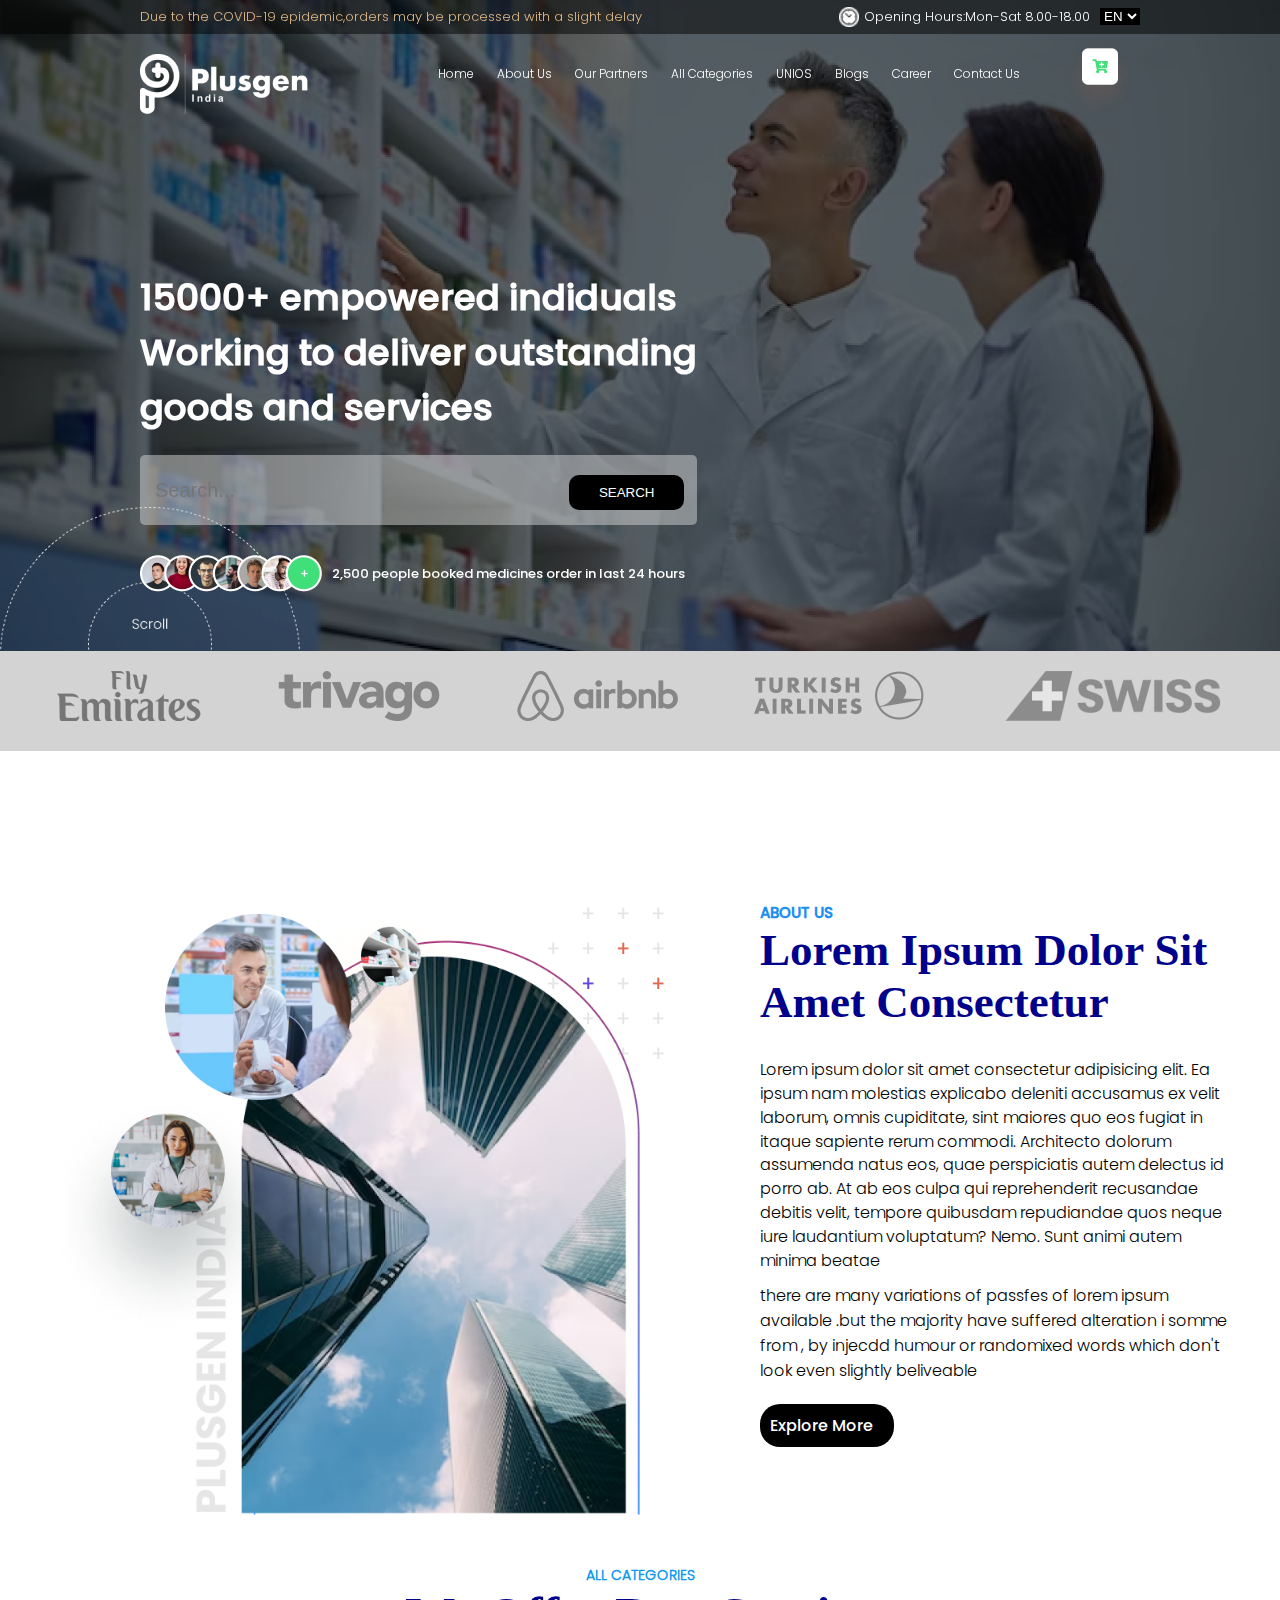
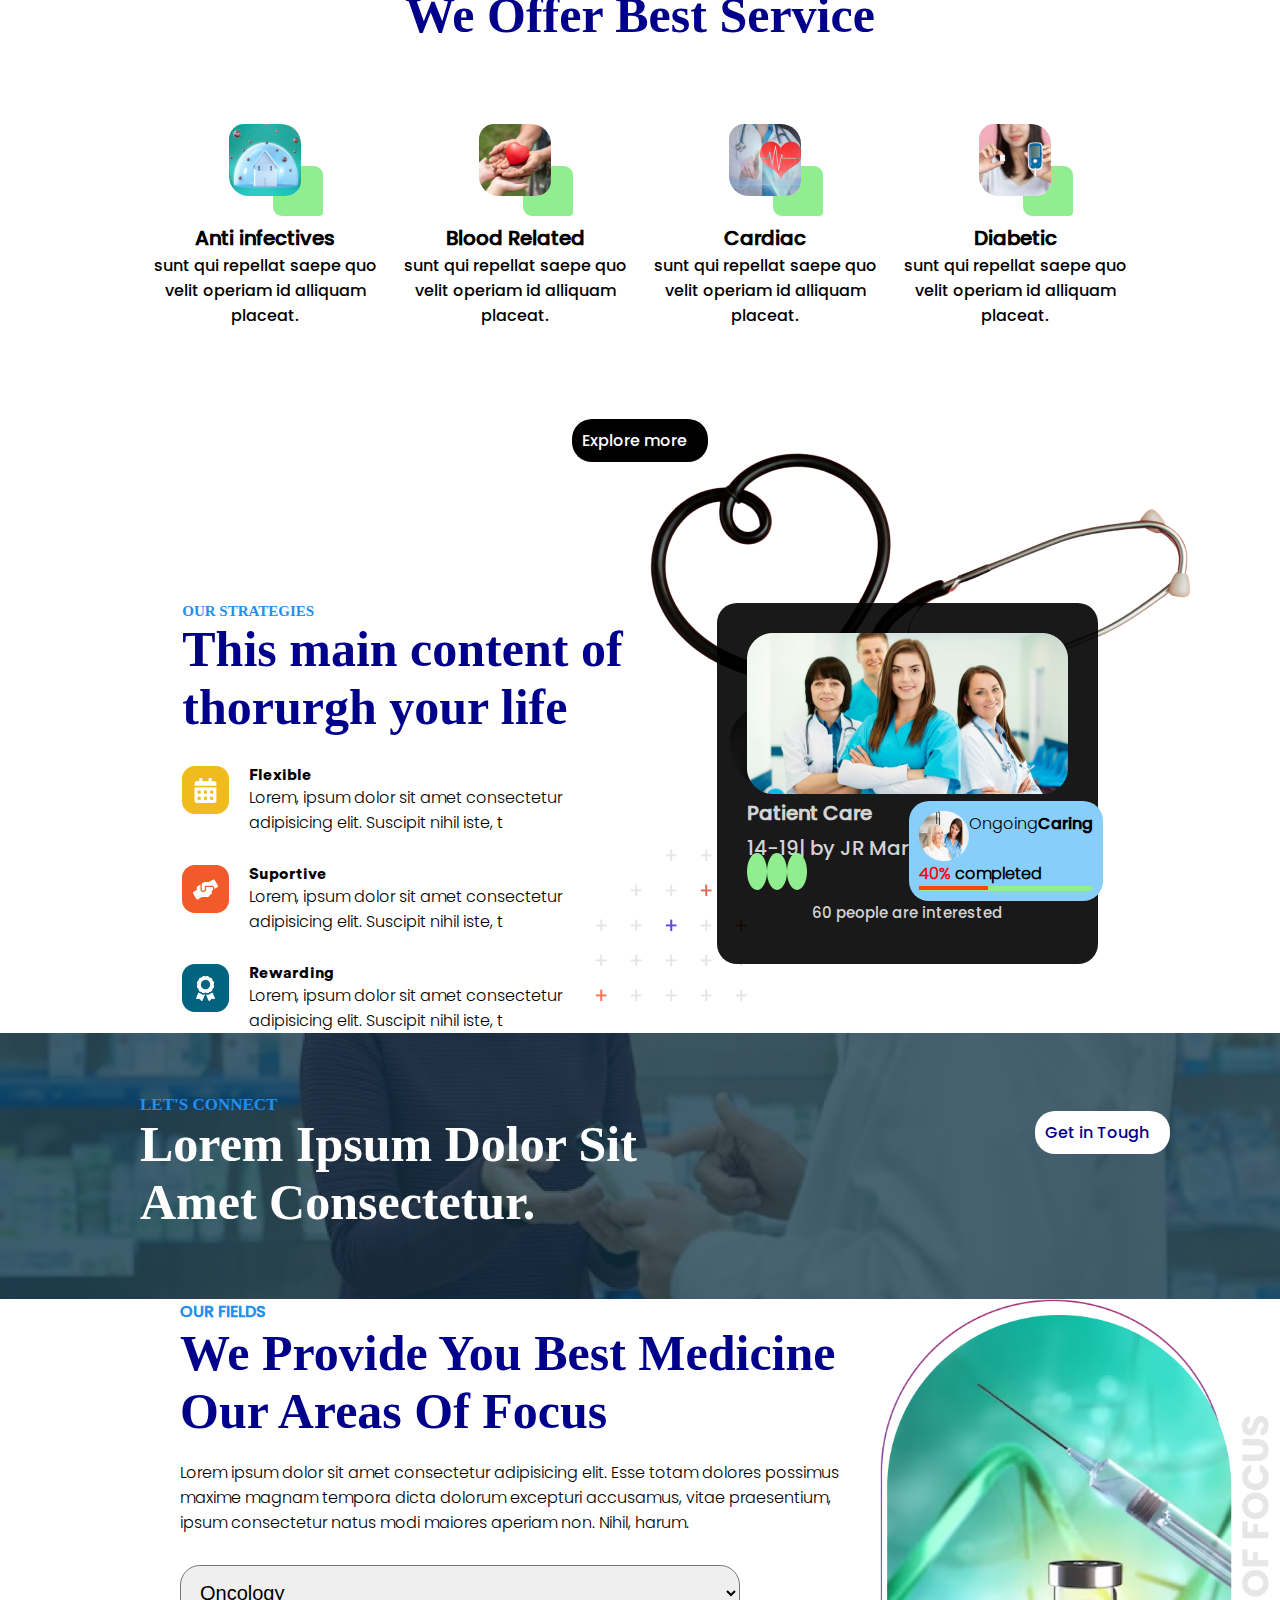
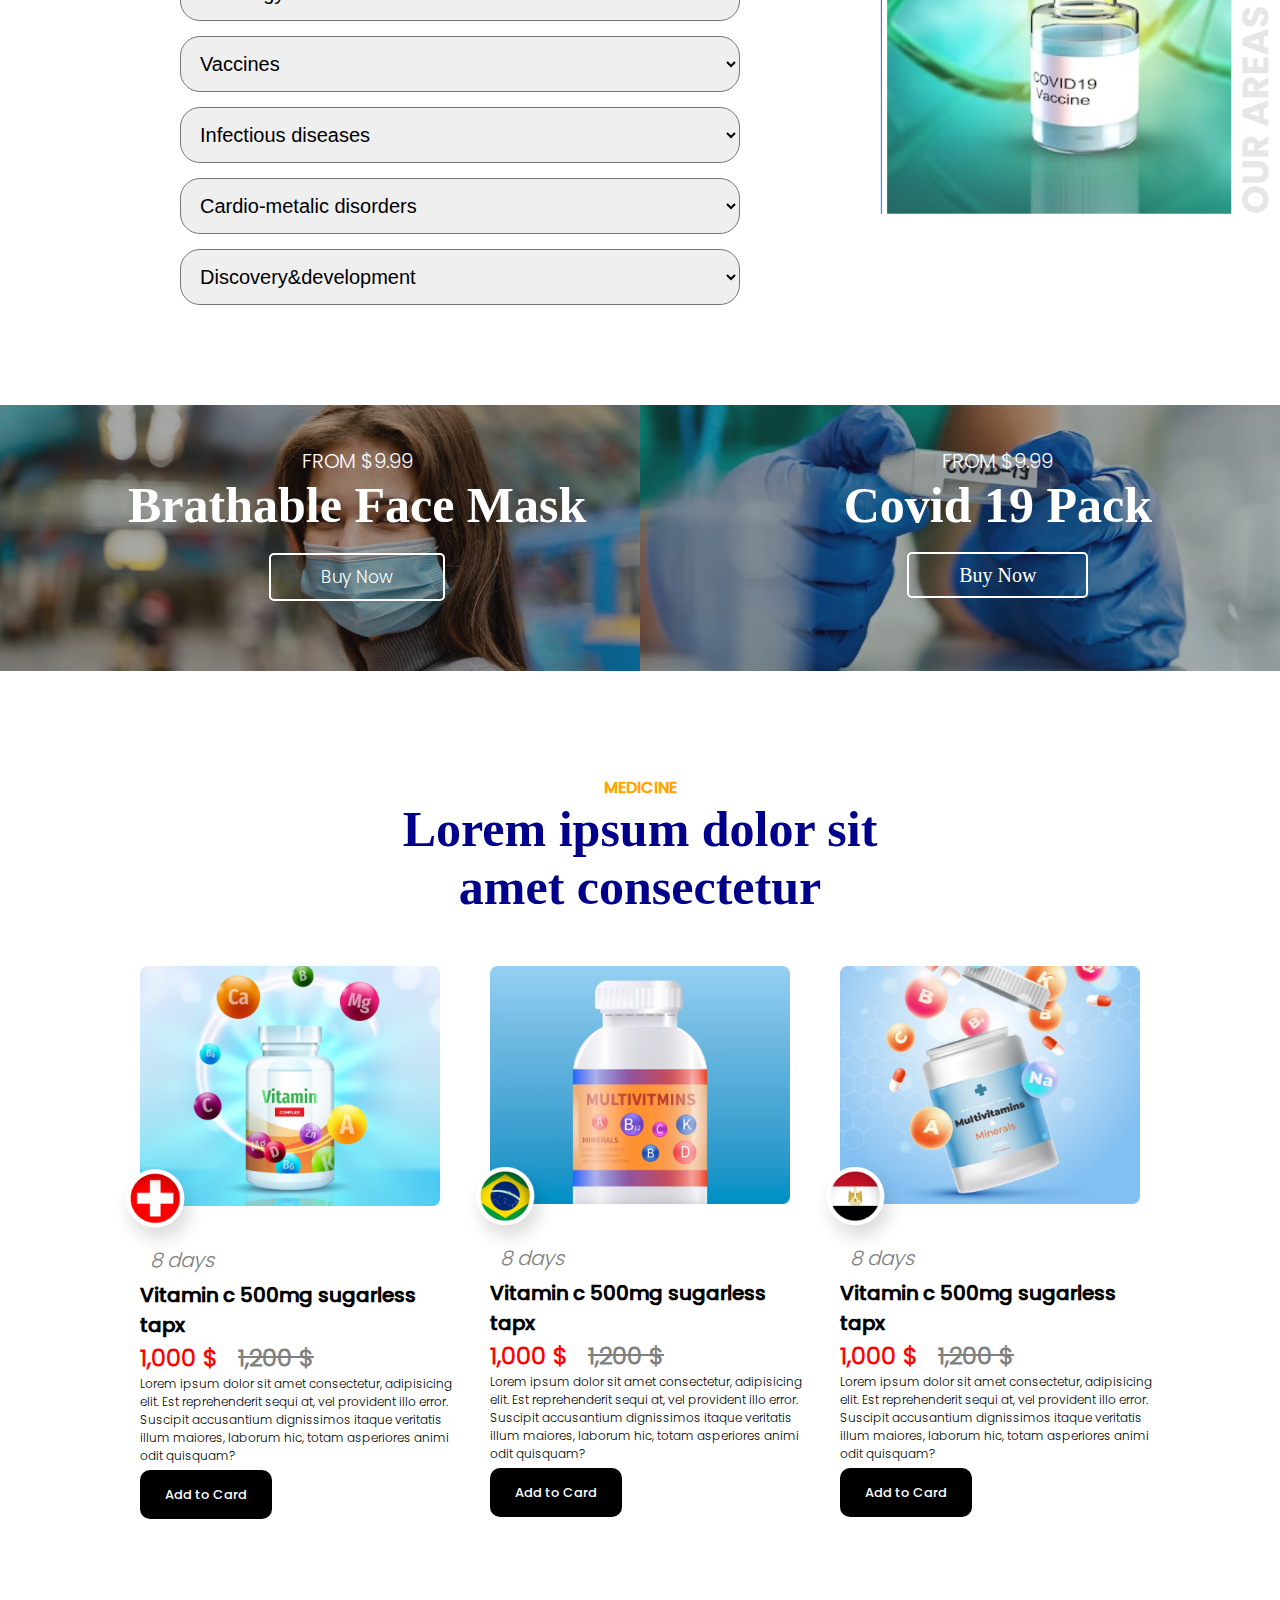
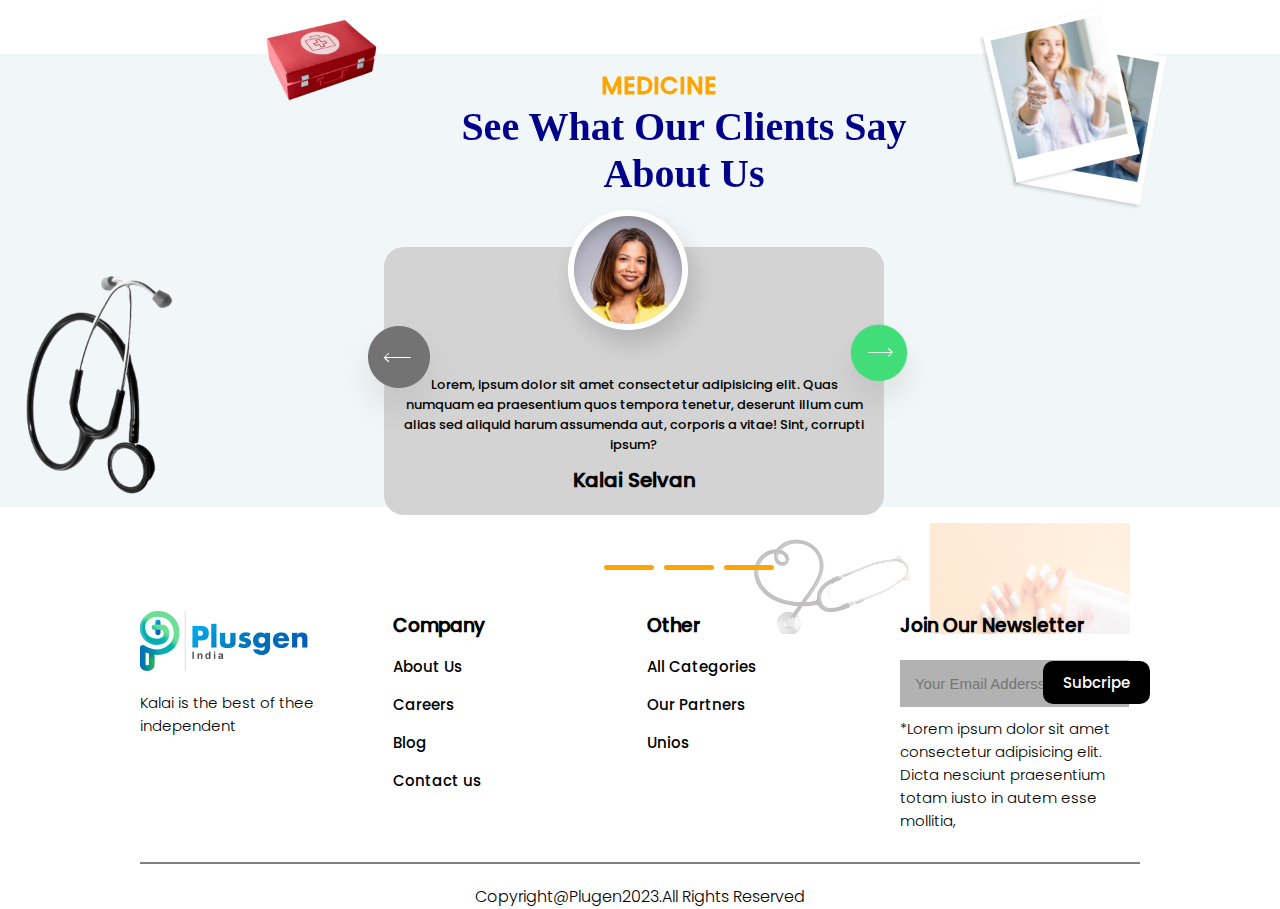
<file: index.html>
<!DOCTYPE html>
<html lang="en">
  <head>
    <meta charset="UTF-8" />
    <meta name="viewport" content="width=device-width, initial-scale=1.0" />
    <title>plugs-in</title>
    <link rel="stylesheet" href="css/style.css" />
    <link
      rel="stylesheet"
      href="https://cdnjs.cloudflare.com/ajax/libs/font-awesome/6.6.0/css/all.min.css"
      integrity="sha512-Kc323vGBEqzTmouAECnVceyQqyqdsSiqLQISBL29aUW4U/M7pSPA/gEUZQqv1cwx4OnYxTxve5UMg5GT6L4JJg=="
      crossorigin="anonymous"
      referrerpolicy="no-referrer"
    />
    <link rel="icon" href="assets/home/ellipse-623.png">
  </head>
  <body>
    <div class="maincontainer">
      <header>
        <div class="head">
          <div class="head-wdt">
            <div class="header-top">
              <div class="ctn-wdh">
                <span
                  ><a href=""
                    >Due to the COVID-19 epidemic,orders may be processed with a
                    slight delay</a
                  ></span
                >

                <span>
                  <img src="assets/home/frame.png" alt="frame" />
                  Opening Hours:Mon-Sat 8.00-18.00
                  <form action="Select">
                    <select name="" id="">
                      <option value="English">EN</option>
                      <option value="Tamil">TM</option>
                      <option value="Hindi">HI</option>
                    </select>
                  </form>
                </span>
              </div>
            </div>
          </div>
          <div class="head-btm">
            <div class="head-logo">
              <a
                href="../plus/index.html"
              >
                <img src="assets/home/plusgen-white.png" alt="logo-plugen" />
              </a>
            </div>
            <nav>
              <ul>
                <li><a href="index.html">Home</a></li>
                <li><a href="about-us.html">About Us</a></li>
                <li><a href="our-parteners.html">Our Partners</a></li>
                <li><a href="all-catrgories.html">All Categories</a></li>
                <li><a href="">UNIOS</a></li>
                <li><a href="">Blogs</a></li>
                <li><a href="">Career</a></li>
                <li><a href="contact-us.html">Contact Us</a></li>
              </ul>
              <div class="mobliemenu">
                <ul>
                  <li onclick="showSidebar()" id="trasition">
                    <a href="#"><i class="fa-solid fa-bars"></i></a>
                  </li>
                </ul>
              </div>
              <a href="">
                <img src="assets/home/cart.png" alt="card" />
              </a>
            </nav>
          </div>
        </div>
      </header>
      <div class="sidebar">
        <nav>
          <a href="#"  id="close" onclick="hideSidebar()">
            <i class="fa-solid fa-xmark"></i
          ></a>
          <div class="logo">
            <img src="assets/home/plusgen-white.png" alt="" />
          </div>
          <ul>
            <li><a href="index.html">Home</a></li>
            <li><a href="..about-us.html">About Us</a></li>
            <li><a href="our-parteners.html">Our Partners</a></li>
            <li><a href="..all-catrgories.html">All Categories</a></li>
            <li><a href="">UNIOS</a></li>
            <li><a href="">Blogs</a></li>
            <li><a href="">Career</a></li>
            <li><a href="contact-us.html">Contact Us</a></li>
          </ul>
          <a href="">
            <img src="assets/home/cart.png" alt="card" />
          </a>
        </nav>
      </div>
      <div class="bg-img-full">
        <img src="assets/home/banner-1.png" alt="banner" />
      </div>
      <div class="ft-pg-tp">
        
        <div class="ft-pg-ft">
          <div class="ft-hd-em">
            
            <h1>
              <span>15000+ empowered indiduals</span>
              <span>Working to deliver outstanding</span>
              <span>goods and services</span>
            </h1>
          </div>
          <div class="ft-bt-in">
            <form action="">
              <input type="text" placeholder="Search..." />
              <button><a href=""> SEARCH</a></button>
            </form>
          </div>
          <div class="div-sml-img-ft">
            <img src="assets/home/banner_grp.png" alt="baner-grb" />

            <span>2,500 people booked medicines order in last 24 hours</span>
          </div>
        </div>
      </div>

      
      <div class="ft-pg-content">
        <div class="bg-img-bt">
          <img src="assets/home/scroll.png" alt="scrool" />
        </div> 
      </div>

      <div class="sd-pg">
        <div class="sd-pg-top">
          <div class="sd-pg-top-img">
            <img src="assets/home/client-1.png" alt="clt-1" />
          </div>
          <div class="sd-pg-top-img">
            <img src="assets/home/client-2.png" alt="clt-2" />
          </div>
          <div class="sd-pg-top-img">
            <img src="assets/home/client-3.png" alt="clt-3" />
          </div>
          <div class="sd-pg-top-img">
            <img src="assets/home/client-4.png" alt="clt-4" />
          </div>
          <div class="sd-pg-top-img">
            <img src="assets/home/client-5.png" alt="clt-5" />
          </div>
        </div>
        <div class="sd-pg-center">
          <div class="sd-pg-column">
            <img src="assets/home/about-us-page.png" alt="" />
          </div>
          <div class="sd-pg-column">
            <h2>ABOUT US</h2>
            <h3>
              <span>Lorem Ipsum Dolor Sit</span>
              <span>Amet Consectetur</span>
            </h3>
            <p>
              Lorem ipsum dolor sit amet consectetur adipisicing elit. Ea ipsum
              nam molestias explicabo deleniti accusamus ex velit laborum, omnis
              cupiditate, sint maiores quo eos fugiat in itaque sapiente rerum
              commodi. Architecto dolorum assumenda natus eos, quae perspiciatis
              autem delectus id porro ab. At ab eos culpa qui reprehenderit
              recusandae debitis velit, tempore quibusdam repudiandae quos neque
              iure laudantium voluptatum? Nemo. Sunt animi autem minima beatae
            </p>
            <span>
              there are many variations of passfes of lorem ipsum available .but
              the majority have suffered alteration i somme from , by injecdd
              humour or randomixed words which don't look even slightly
              beliveable
            </span>
            <a href="">Explore More<i class="fa-solid fa-greater-than"></i></a>
          </div>
          <div class="bg-img-bg">
            <img src="assets/home/background- element.png" alt="element" />
          </div>
        </div>
        <div class="sd-pg-bt">
          <div class="sd-pga-head">
            <h4>ALL CATEGORIES</h4>
            <h5>We Offer Best Service</h5>
          </div>
          <div class="sg-pga-center">
            <div class="sg-center-ct">
              <img src="assets/home/anti-infectives.png" alt="" />
              <h6>Anti infectives</h6>
              <p>
                sunt qui repellat saepe quo velit operiam id alliquam placeat.
              </p>
            </div>
            <div class="sg-center-ct">
              <img src="assets/home/Blood Related.png" alt="bd-rl" />
              <h6>Blood Related</h6>
              <p>
                sunt qui repellat saepe quo velit operiam id alliquam placeat.
              </p>
            </div>
            <div class="sg-center-ct">
              <img src="assets/home/cardiac.png" alt="cartdic" />
              <h6>Cardiac</h6>
              <p>
                sunt qui repellat saepe quo velit operiam id alliquam placeat.
              </p>
            </div>
            <div class="sg-center-ct">
              <img src="assets/home/daibetic.png" alt="diabetic" />
              <h6>Diabetic</h6>
              <p>
                sunt qui repellat saepe quo velit operiam id alliquam placeat.
              </p>
            </div>
          </div>
          <div class="sd-bt-bo">
            <a href="">Explore more<i class="fa-solid fa-greater-than"></i></a>
          </div>
        </div>
        <div class="sd-bt-bottom">
          <div class="hd-content-bt">
            <h2>OUR STRATEGIES</h2>
            <h3>This main content of thorurgh your life</h3>
            <div class="hd-content-ctt">
              <div class="hd-content-img-ct">
                <img src="assets/home/group-7.png" alt="grp-7" />
              </div>
              <div class="div-content-ctn">
                <h4>Flexible</h4>
                <span>
                  Lorem, ipsum dolor sit amet consectetur adipisicing elit.
                  Suscipit nihil iste, t</span
                >
              </div>
            </div>
            <div class="hd-content-ctt">
              <div class="hd-content-img-ct">
                <img src="assets/home/group-12.png" alt="grp-8" />
              </div>
              <div class="div-content-ctn">
                <h4>Suportive</h4>
                <span>
                  Lorem, ipsum dolor sit amet consectetur adipisicing elit.
                  Suscipit nihil iste, t
                </span>
              </div>
            </div>
            <div class="hd-content-ctt">
              <div class="hd-content-img-ct">
                <img src="assets/home/group-11.png" alt="grp-9" />
              </div>
              <div class="div-content-ctn">
                <h4>Rewarding</h4>
                <span>
                  Lorem, ipsum dolor sit amet consectetur adipisicing elit.
                  Suscipit nihil iste, t
                </span>
              </div>
            </div>
          </div>
          <div class="sd-bt-bottom-img">
            <div class="doc-img">
              <img src="assets/home/rectangle -17.png" alt="doc-grp" />
              <h5>Patient Care</h5>
              <span>14-19| by JR Martir</span>
              <div class="dic-icon-bt">
                <i class="fa-solid fa-leaf"></i>
                <i class="fa-solid fa-book-open-reader"></i>
                <i class="fa-brands fa-telegram"></i>
              </div>
              <div class="dic-icon-sd">
                <i class="fa-solid fa-building-wheat"></i>
                <span> 60 people are interested</span>
                <i class="fa-regular fa-heart"></i>
              </div>
            </div>
            <div class="doc-sec-img">
              <div class="doc-sec-img-ft">
                <img src="assets/home/mask-group.png" alt="mask-grp" />
                <span>Ongoing</span>
                <h5>Caring</h5>
              </div>
              <h6>40% <span> completed</span></h6>
              <div class="percentage">
                <div class="per"></div>
              </div>
            </div>
            <div class="bg-img-sec">
              <img src="assets/home/background- element.png" alt="ele-bg" />
            </div>
          </div>
        </div>
        <div class="img-sd-bt">
          <img src="assets/home/image 872.png" alt="img-872" />
        </div>
      </div>
      <!-- second pg end -->
      <!-- third pg st -->
      <div class="th-pg">
        <div class="th-bg-img">
          <div class="ft-th-img">
            <img src="assets/home/Rectangle -19294.png" alt="rt-94" />
          </div>
          <div class="sd-th-img">
            <img src="assets/home/rectangle-19295.png" alt="rt-95" />
          </div>
        </div>
        <div class="th-spm-div">
          <div class="th-text-top">
            <h2>LET'S CONNECT</h2>
            <h3>
              <span>Lorem Ipsum Dolor Sit</span> <span> Amet Consectetur.</span>
            </h3>
          </div>
          <div class="anchor-th-contain">
            <a class="a-th-ft">
              Get in Tough<i class="fa-solid fa-greater-than"></i
            ></a>
          </div>
        </div>
        <div class="th-center-tr">
          <div class="th-center-tr-one">
            <h4>OUR FIELDS</h4>
            <h5>
              <span>We Provide You Best Medicine</span>
              <span>Our Areas Of Focus</span>
            </h5>
            <p>
              Lorem ipsum dolor sit amet consectetur adipisicing elit. Esse
              totam dolores possimus maxime magnam tempora dicta dolorum
              excepturi accusamus, vitae praesentium, ipsum consectetur natus
              modi maiores aperiam non. Nihil, harum.
            </p>
            <div class="th-center-en">
              <select name="doctor" id="">
                <option value="">Oncology</option>
                <option value="">manikandan</option>
                <option value="">nikitha</option>
              </select>
              <select name="medicines" id="">
                <option value="">Vaccines</option>
                <option value="">no of vaccanies</option>
                <option value="">vlid data</option>
              </select>
              <select name="" id="">
                <option value="">Infectious diseases</option>
                <option value="">kkiderjoy</option>
              </select>
              <select name="" id="">
                <option value="">Cardio-metalic disorders</option>
                <option value="">sanju</option>
                <option value="">main</option>
              </select>
              <select name="" id="">
                <option value="">Discovery&development</option>
                <option value="">Container</option>
                <option value="">valid</option>
              </select>
            </div>
          </div>
          <div class="th-center-tr-two">
            <div class="conten-vl-th-ct">
              <img src="assets/home/Illustration.png" alt="" />
            </div>
            <div class="content-vl-th-ed">
              <h2>Vaccanies</h2>
              <p>
                Lorem ipsum dolor sit amet consectetur adipisicing elit.
                Mollitia voluptatum id debitis maiores illum cupiditate dolor
                repellendus, enim repudiandae culpa perferendis consequuntur
                reprehenderit maxime? Sit, perspiciatis. Tenetur autem
                voluptatum sequi.
              </p>
            </div>
          </div>
        </div>
        <div class="th-bottom-bner">
          <div class="th-bottom-banner">
            <div class="img-th-bt">
              <img src="assets/home/bg-img-3.png" alt="bg-img-2" />
            </div>
            <div class="img-th-br">
              <img src="assets/home/bg-img-2.png" alt="bg-img-3" />
            </div>
          </div>
          <div class="img-face-mask">
            <span><a href="">FROM $9.99</a></span>
            <h2>Brathable Face Mask</h2>
            <a href="">Buy Now</a>
          </div>
          <div class="img-covid-19">
            <span><a href="">FROM $9.99</a></span>
            <h2>Covid 19 Pack</h2>
            <a href="">Buy Now</a>
          </div>
        </div>
      </div>
      <div class="four-th-pg">
        <div class="four-top-head">
          <h6>MEDICINE</h6>
          <h2>
            <span>Lorem ipsum dolor sit</span> <span>amet consectetur</span>
          </h2>
        </div>
        <div class="card-pic-four-pg">
          <div class="four-g-cart">
            <a href="">
              <img src="assets/home//rectangle-62.png" alt="rect-1" />
              <div class="img-content-four">
                <div class="img-content-str">
                  <div class="div-star-content">
                    <i class="fa-regular fa-calendar"><span>8 days</span></i>
                  </div>
                  <div class="div-star-contente">
                    <i class="fa-solid fa-star"></i>
                    <i class="fa-solid fa-star"></i>
                    <i class="fa-solid fa-star"></i>
                    <i class="fa-solid fa-star"></i>
                    <i class="fa-solid fa-star"></i>
                  </div>
                </div>
                <div class="img-sml-size">
                  <img src="assets/home/ellipse-623.png" alt="" />
                </div>

                <h3>
                  <span>Vitamin c 500mg sugarless</span> <span>tapx</span>
                </h3>
                <h2>1,000 $<span>1,200 $</span></h2>
                <p>
                  Lorem ipsum dolor sit amet consectetur, adipisicing elit. Est
                  reprehenderit sequi at, vel provident illo error. Suscipit
                  accusantium dignissimos itaque veritatis illum maiores,
                  laborum hic, totam asperiores animi odit quisquam?
                </p>
                <a href="" class="button">Add to Card</a>
              </div>
            </a>
          </div>
          <div class="four-g-cart">
            <a href="">
              <img src="assets/home/rectangle19306.png" alt="rect-1" />
              <div class="img-content-four">
                <div class="img-content-str">
                  <div class="div-star-content">
                    <i class="fa-regular fa-calendar"><span>8 days</span></i>
                  </div>
                  <div class="div-star-contente">
                    <i class="fa-solid fa-star"></i>
                    <i class="fa-solid fa-star"></i>
                    <i class="fa-solid fa-star"></i>
                    <i class="fa-solid fa-star"></i>
                    <i class="fa-solid fa-star"></i>
                  </div>
                </div>
                <div class="img-sml-size">
                  <img src="assets/home/ellipse-624.png" alt="" />
                </div>

                <h3>
                  <span>Vitamin c 500mg sugarless</span> <span>tapx</span>
                </h3>
                <h2>1,000 $<span>1,200 $</span></h2>
                <p>
                  Lorem ipsum dolor sit amet consectetur, adipisicing elit. Est
                  reprehenderit sequi at, vel provident illo error. Suscipit
                  accusantium dignissimos itaque veritatis illum maiores,
                  laborum hic, totam asperiores animi odit quisquam?
                </p>
                <a href="" class="button">Add to Card</a>
              </div>
            </a>
          </div>
          <div class="four-g-cart">
            <a href="">
              <img src="assets/home/rectangle 19306-1.png" alt="rect-1" />
              <div class="img-content-four">
                <div class="img-content-str">
                  <div class="div-star-content">
                    <i class="fa-regular fa-calendar"><span>8 days</span></i>
                  </div>
                  <div class="div-star-contente">
                    <i class="fa-solid fa-star"></i>
                    <i class="fa-solid fa-star"></i>
                    <i class="fa-solid fa-star"></i>
                    <i class="fa-solid fa-star"></i>
                    <i class="fa-solid fa-star"></i>
                  </div>
                </div>
                <div class="img-sml-size">
                  <img src="assets/home/ellipse-625.png" alt="" />
                </div>

                <h3>
                  <span>Vitamin c 500mg sugarless</span> <span>tapx</span>
                </h3>
                <h2>1,000 $<span>1,200 $</span></h2>
                <p>
                  Lorem ipsum dolor sit amet consectetur, adipisicing elit. Est
                  reprehenderit sequi at, vel provident illo error. Suscipit
                  accusantium dignissimos itaque veritatis illum maiores,
                  laborum hic, totam asperiores animi odit quisquam?
                </p>
                <a href="" class="button">Add to Card</a>
              </div>
            </a>
          </div>
        </div>
      </div>
      <div class="ft-pg-content">
        <div class="ft-pg-bg-img">
          <img src="assets/home/bg-img-5.png" alt="bg-img-ft" />
        </div>
        <div class="ft-hd-content">
          <h2>MEDICINE</h2>
          <h3><span>See What Our Clients Say</span> <span>About Us</span></h3>
          <div class="ft-hd-sec-ct">
            <div class="icon1">
              <a href="">
                <img src="assets/all-categories/navigation.png" alt="" />
              </a>
            </div>
            <img
              src="assets/home/testimonial-profile.png"
              alt="testimonial-profile"
            />
            <span></span>
            <p>
              Lorem, ipsum dolor sit amet consectetur adipisicing elit. Quas
              numquam ea praesentium quos tempora tenetur, deserunt illum cum
              alias sed aliquid harum assumenda aut, corporis a vitae! Sint,
              corrupti ipsum?
            </p>
            <div class="icon2">
              <a href="">
                <img src="assets/all-categories/navigation-1.png" alt="" />
              </a>
            </div>
            <h4>Kalai Selvan</h4>
          </div>
          <div class="para-img-ch">
            <div class="para-cg-img"></div>
            <div class="para-cg-img"></div>
            <div class="para-cg-img"></div>
          </div>
        </div>
        <footer>
          <div class="ft-bt-about">
            <div class="about-ft">
              <img src="assets/home/plusgen.png" alt="plugen-logo" />
              <span>Kalai is the best of thee independent </span>
              <div class="icon-items">
                <a href="">
                  <i class="fa-brands fa-linkedin-in"></i>
                </a>
                <a href="">
                  <i class="fa-brands fa-facebook-messenger"></i>
                </a>
                <a href="">
                  <i class="fa-brands fa-twitter"></i>
                </a>
                <a href="">
                  <i class="fa-brands fa-meta"></i>
                </a>
              </div>
            </div>
            <div class="about-ft">
              <h3>Company</h3>
              <a href="">About Us</a>
              <a href="">Careers</a>
              <a href="">Blog</a>
              <a href="">Contact us</a>
            </div>
            <div class="about-ft">
              <h3>Other</h3>
              <a href="">All Categories</a>
              <a href="">Our Partners</a>
              <a href="">Unios</a>
            </div>
            <div class="about-ft">
              <h3>Join Our Newsletter</h3>
              <form action="">
                <input
                  type="email mailto:kalaikrishnak@gmail.com"
                  placeholder="Your Email Adderss"
                />
                <div class="anchour-about">
                  <a href="">Subcripe</a>
                </div>

                <p>
                  *Lorem ipsum dolor sit amet consectetur adipisicing elit.
                  Dicta nesciunt praesentium totam iusto in autem esse mollitia,
                </p>
              </form>
            </div>
            <div class="op-img-view">
              <img src="assets/home/image 872.png" alt="immg871" />
              <img
                src="assets/all-categories/Rectangle 19290.png"
                alt="img20"
              />
            </div>
          </div>
        </footer>
      </div>
      <div class="entity">
        <p>Copyright@Plugen2023.All Rights Reserved</p>
      </div>
    </div>
    <script src="js/main.js"></script>
  </body>
</html>
</file>
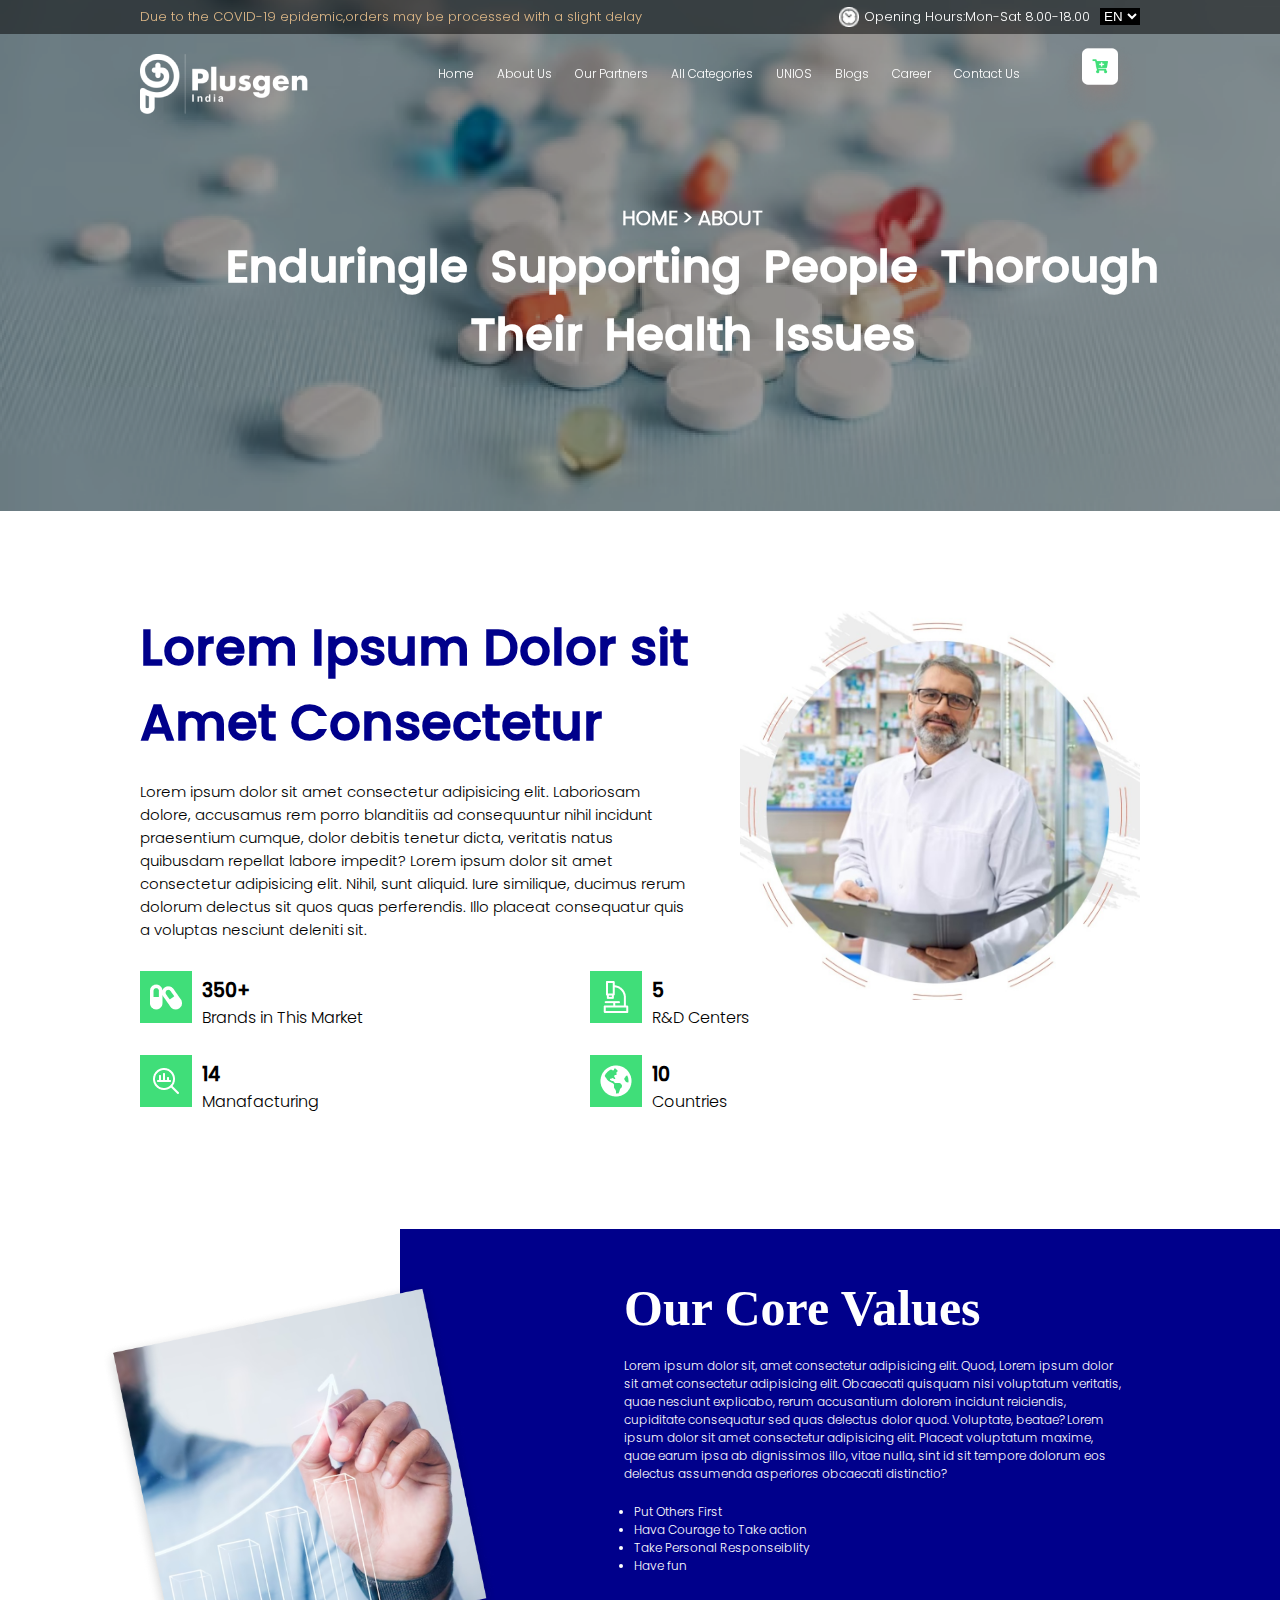
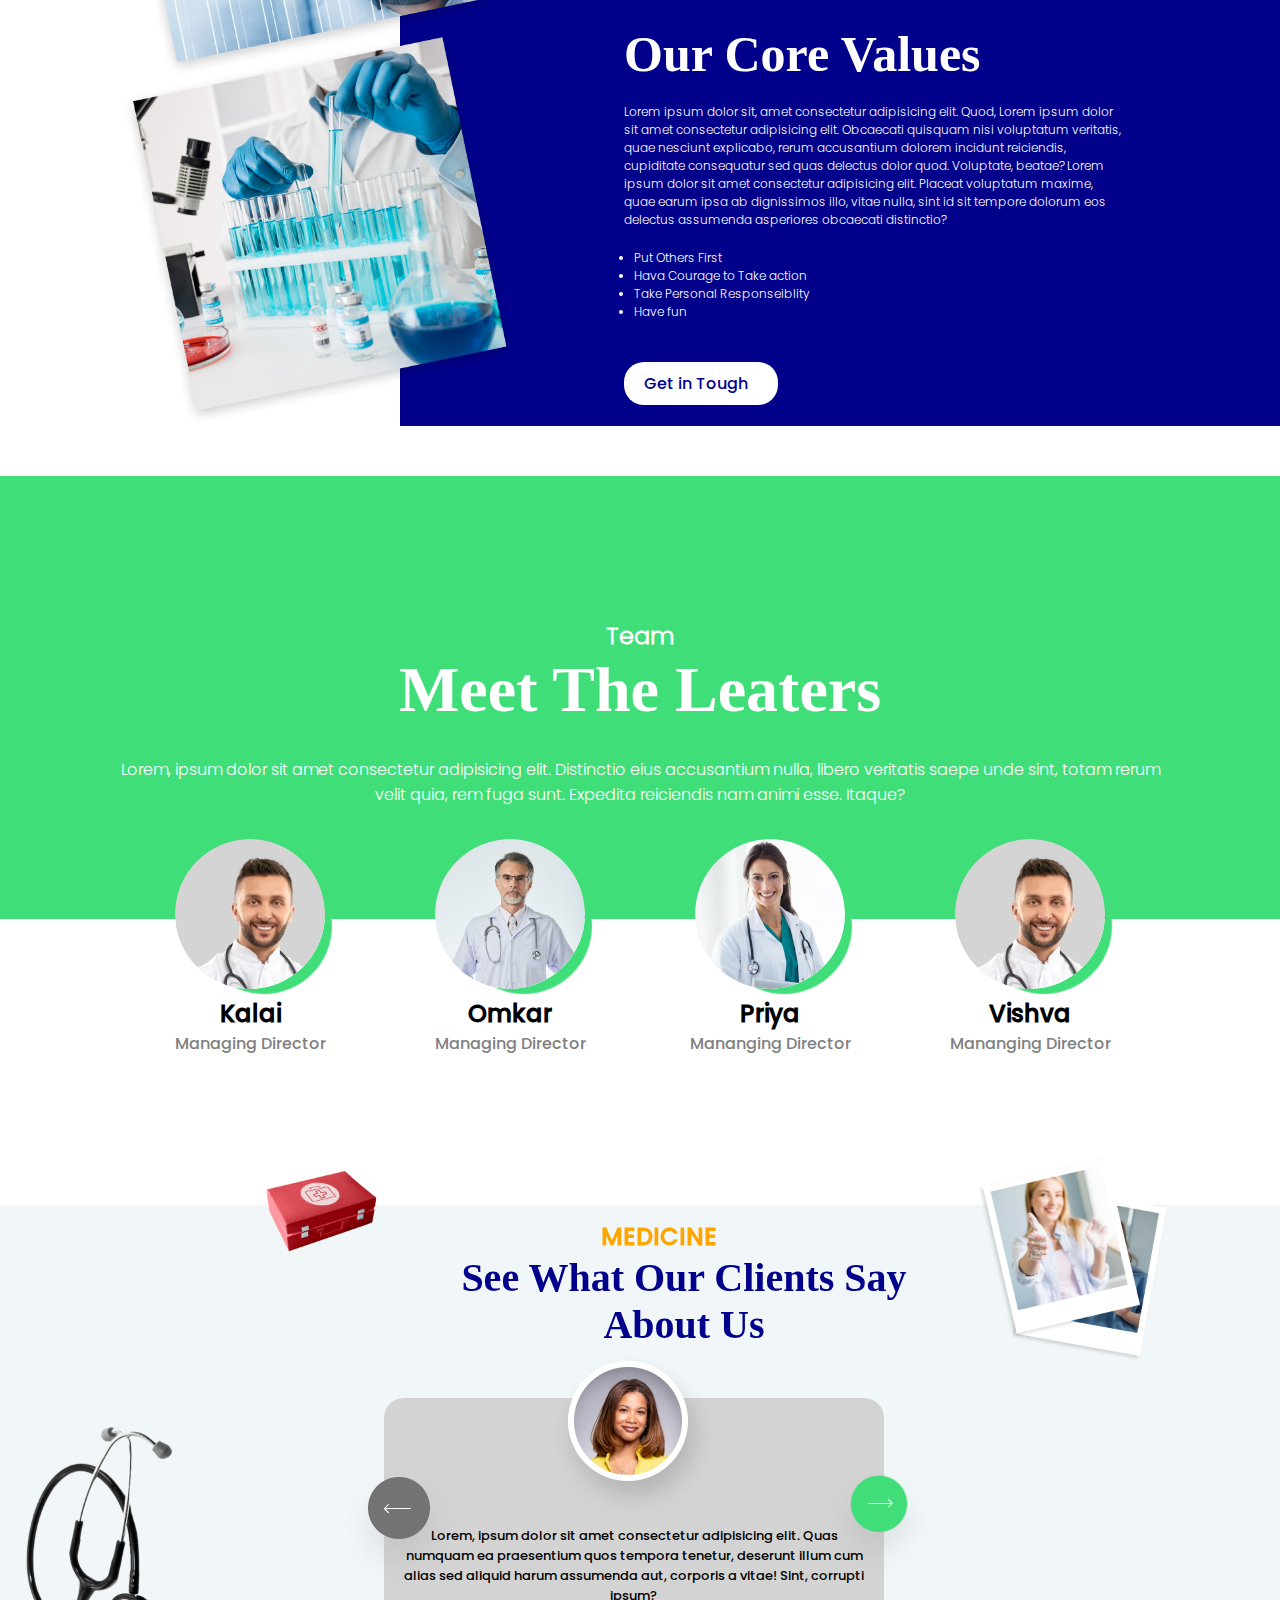
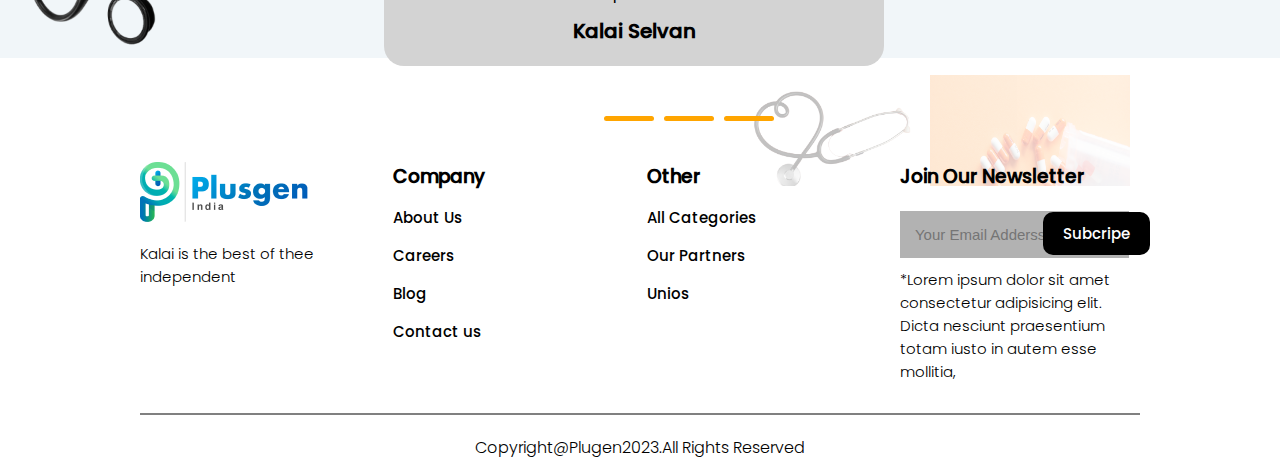
<file: about-us.html>
<!DOCTYPE html>
<html lang="en">
  <head>
    <meta charset="UTF-8" />
    <meta name="viewport" content="width=device-width, initial-scale=1.0" />
    <title>About Us</title>
    <link rel="stylesheet" href="css/style.css" />
    <link
      rel="stylesheet"
      href="https://cdnjs.cloudflare.com/ajax/libs/font-awesome/6.6.0/css/all.min.css"
      integrity="sha512-Kc323vGBEqzTmouAECnVceyQqyqdsSiqLQISBL29aUW4U/M7pSPA/gEUZQqv1cwx4OnYxTxve5UMg5GT6L4JJg=="
      crossorigin="anonymous"
      referrerpolicy="no-referrer"
    />
  </head>
  <body>
    <div class="main-container-ab-us">
      <header>
        <div class="head">
          <div class="head-wdt">
            <div class="header-top">
              <div class="ctn-wdh">
                <span
                  ><a href=""
                    >Due to the COVID-19 epidemic,orders may be processed with a
                    slight delay</a
                  ></span
                >

                <span>
                  <img src="assets/home/frame.png" alt="frame" />
                  Opening Hours:Mon-Sat 8.00-18.00
                  <form action="Select">
                    <select name="" id="">
                      <option value="English">EN</option>
                      <option value="Tamil">TM</option>
                      <option value="Hindi">HI</option>
                    </select>
                  </form>
                </span>
              </div>
            </div>
          </div>
          <div class="head-btm">
            <div class="head-logo">
              <a href="../index.html">
                <img src="assets/home/plusgen-white.png" alt="logo-plugen" />
              </a>
            </div>
            <nav>
              <ul>
                <li><a href="index.html">Home</a></li>
                <li><a href="#">About Us</a></li>
                <li><a href="our-partners.html">Our Partners</a></li>
                <li><a href="all-catrgories.html">All Categories</a></li>
                <li><a href="">UNIOS</a></li>
                <li><a href="">Blogs</a></li>
                <li><a href="">Career</a></li>
                <li><a href="contact-us.html">Contact Us</a></li>
              </ul>
              <div class="mobliemenu">
                <ul>
                  <li onclick="showSidebar()">
                    <a href="#"><i class="fa-solid fa-bars"></i></a>
                  </li>
                </ul>
              </div>
              <a href="">
                <img src="assets/home/cart.png" alt="card" />
              </a>
            </nav>
          </div>
        </div>
      </header>
      <!-- mobile  menu start -->
      <div class="sidebar">
        <nav>
          <a href="#" onclick="hideSidebar()">
            <i class="fa-solid fa-xmark"></i
          ></a>
          <div class="logo">
            <img src="assets/home/plusgen-white.png" alt="" />
          </div>
          <ul>
            <li><a href="index.html">Home</a></li>
            <li><a href="about-us.html">About Us</a></li>
            <li><a href="our-partners.html">Our Partners</a></li>
            <li><a href="all-catrgories.html">All Categories</a></li>
            <li><a href="">UNIOS</a></li>
            <li><a href="">Blogs</a></li>
            <li><a href="">Career</a></li>
            <li><a href="contact-us.html">Contact Us</a></li>
          </ul>
          <a href="">
            <img src="assets/home/cart.png" alt="card" />
          </a>
        </nav>
      </div>
      <div class="ft-pg-content">
        <div class="bg-img-full">
          <img src="assets/about/Rectangle 19290.png" alt="banner" />
        </div>
        
        <div class="about-us-top-content">
          <h2>HOME > ABOUT</h2>
          <h3>Enduringle Supporting People Thorough Their Health Issues</h3>
        </div>
        <div class="ft-pg-center">
          <div class="ft-column">
            <h2>
              <span> Lorem Ipsum Dolor sit</span><span>Amet Consectetur</span>
            </h2>
            <p>
              Lorem ipsum dolor sit amet consectetur adipisicing elit.
              Laboriosam dolore, accusamus rem porro blanditiis ad consequuntur
              nihil incidunt praesentium cumque, dolor debitis tenetur dicta,
              veritatis natus quibusdam repellat labore impedit? Lorem ipsum
              dolor sit amet consectetur adipisicing elit. Nihil, sunt aliquid.
              Iure similique, ducimus rerum dolorum delectus sit quos quas
              perferendis. Illo placeat consequatur quis a voluptas nesciunt
              deleniti sit.
            </p>

            <div class="ft-column-center-img">
              <div class="ft-colomn-img">
                <div class="img-ft">
                  <img src="assets/about/capsules.png" alt="capsules" />
                </div>
                <div class="content-ft">
                  <h3>350+</h3>
                  <span>Brands in This Market</span>
                </div>
              </div>
              <div class="ft-colomn-img">
                <div class="img-ft">
                  <img src="assets/about/Frame.png" alt="search" />
                </div>
                <div class="content-ft">
                  <h3>5</h3>
                  <span>R&D Centers</span>
                </div>
              </div>
              <div class="ft-colomn-img">
                <div class="img-ft">
                  <img src="assets/about/Frame-1.png" alt="micro" />
                </div>
                <div class="content-ft">
                  <h3>14</h3>
                  <span>Manafacturing</span>
                </div>
              </div>
              <div class="ft-colomn-img">
                <div class="img-ft">
                  <img
                    src="assets/about/globe-americas.png"
                    alt="globe-americas"
                  />
                </div>
                <div class="content-ft">
                  <h3>10</h3>
                  <span>Countries</span>
                </div>
              </div>
            </div>
            <div class="ft-column1">
              <img src="assets/about/doc-img-ce.jpg" alt="doc-img" />
            </div>
          </div>
        </div>
        <div class="ft-bt-content">
          <div class="left-sd-img">
            <div class="sub-lt-img">
              <img src="assets/about/Rectangle 19325.png" alt=" crack" />
            </div>
            <div class="sub-lt-img2">
              <img src="assets/about/Rectangle 19324.png" alt="sec-crack" />
            </div>
          </div>
          <div class="right-sd-content">
            <div class="right1">
              <h2>Our Core Values</h2>
              <p>
                Lorem ipsum dolor sit, amet consectetur adipisicing elit. Quod,
                Lorem ipsum dolor sit amet consectetur adipisicing elit.
                Obcaecati quisquam nisi voluptatum veritatis, quae nesciunt
                explicabo, rerum accusantium dolorem incidunt reiciendis,
                cupiditate consequatur sed quas delectus dolor quod. Voluptate,
                beatae? Lorem ipsum dolor sit amet consectetur adipisicing elit.
                Placeat voluptatum maxime, quae earum ipsa ab dignissimos illo,
                vitae nulla, sint id sit tempore dolorum eos delectus assumenda
                asperiores obcaecati distinctio?
              </p>
              <ul>
                <li>Put Others First</li>
                <li>Hava Courage to Take action</li>
                <li>Take Personal Responseiblity</li>
                <li>Have fun</li>
              </ul>
            </div>
            <div class="right2">
              <h2>Our Core Values</h2>
              <p>
                Lorem ipsum dolor sit, amet consectetur adipisicing elit. Quod,
                Lorem ipsum dolor sit amet consectetur adipisicing elit.
                Obcaecati quisquam nisi voluptatum veritatis, quae nesciunt
                explicabo, rerum accusantium dolorem incidunt reiciendis,
                cupiditate consequatur sed quas delectus dolor quod. Voluptate,
                beatae? Lorem ipsum dolor sit amet consectetur adipisicing elit.
                Placeat voluptatum maxime, quae earum ipsa ab dignissimos illo,
                vitae nulla, sint id sit tempore dolorum eos delectus assumenda
                asperiores obcaecati distinctio?
              </p>
              <ul>
                <li>Put Others First</li>
                <li>Hava Courage to Take action</li>
                <li>Take Personal Responseiblity</li>
                <li>Have fun</li>
              </ul>
            </div>
            <a href="">Get in Tough<i class="fa-solid fa-greater-than"></i></a>
          </div>
        </div>
      </div>
      <div class="sd-pg-content">
        <div class="sd-top-content">
          <h2>Team</h2>
          <h3>Meet The Leaters</h3>
          <p>
            Lorem, ipsum dolor sit amet consectetur adipisicing elit. Distinctio
            eius accusantium nulla, libero veritatis saepe unde sint, totam
            rerum velit quia, rem fuga sunt. Expedita reiciendis nam animi esse.
            Itaque?
          </p>
        </div>
        <div class="section-width">
        <div class="sd-center-ct">
          <div class="control-ps">
            <div class="doctor-lt-img">
              <img src="assets/about/Ellipse 628-2.png" alt="" />
              <h2>Kalai</h2>
              <span>Managing Director</span>
            </div>
            <div class="doctor-lt-img">
              <img src="assets/about/Ellipse 628.png" alt="" />
              <h2>Omkar</h2>
              <span>Managing Director</span>
            </div>
            <div class="doctor-lt-img">
              <img src="assets/about/Ellipse 628-1.png" alt="" />
              <h2>Priya</h2>
              <span>Mananging Director</span>
            </div>
            <div class="doctor-lt-img">
              <img src="assets/about/Ellipse 628-2.png" alt="" />
              <h2>Vishva</h2>
              <span>Mananging Director</span>
            </div>
          </div>
         
        </div>
        </div>
      </div>


    </div>
    
    <div class="ft-pg-content">
      <div class="ft-pg-bg-img">
        <img src="assets/home/bg-img-5.png" alt="bg-img-ft" />
      </div>
      <div class="ft-hd-content">
        <h2>MEDICINE</h2>
        <h3><span>See What Our Clients Say</span> <span>About Us</span></h3>
        <div class="ft-hd-sec-ct">
          <div class="icon1">
            <a href=""><img src="/assets/all-categories/navigation.png" alt=""></a>
          </div>
          <img
            src="assets/home/testimonial-profile.png"
            alt="testimonial-profile"
          />
          <span></span>
          <p>
            Lorem, ipsum dolor sit amet consectetur adipisicing elit. Quas
            numquam ea praesentium quos tempora tenetur, deserunt illum cum
            alias sed aliquid harum assumenda aut, corporis a vitae! Sint,
            corrupti ipsum?
          </p>
          <div class="icon2">
            <a href=""><img src="/assets/all-categories/navigation-1.png" alt=""></a>
          </div>
          <h4>Kalai Selvan</h4>
        </div>
        <div class="para-img-ch">
          <div class="para-cg-img"></div>
          <div class="para-cg-img"></div>
          <div class="para-cg-img"></div>
        </div>
      </div>
      <footer>
        <div class="ft-bt-about">
          <div class="about-ft">
            <img src="assets/home/plusgen.png" alt="plugen-logo" />
            <span>Kalai is the best of thee independent </span>
            <div class="icon-items">
              <a href="">
              <i class="fa-brands fa-linkedin-in"></i>
              </a>
              <a href="">
              <i class="fa-brands fa-facebook-messenger"></i>
              </a>
              <a href="">
              <i class="fa-brands fa-twitter"></i>
              </a>
              <a href="">
              <i class="fa-brands fa-meta"></i>
              </a>
            </div>
          </div>
          <div class="about-ft">
            <h3>Company</h3>
            <a href="">About Us</a>
            <a href="">Careers</a>
            <a href="">Blog</a>
            <a href="">Contact us</a>
          </div>
          <div class="about-ft">
            <h3>Other</h3>
            <a href="">All Categories</a>
            <a href="">Our Partners</a>
            <a href="">Unios</a>
          </div>
          <div class="about-ft">
            <h3>Join Our Newsletter</h3>
            <form action="">
              <input
                type="email mailto:kalaikrishnak@gmail.com"
                placeholder="Your Email Adderss"
              />
              <div class="anchour-about">
                <a href="">Subcripe</a>
              </div>

              <p>
                *Lorem ipsum dolor sit amet consectetur adipisicing elit.
                Dicta nesciunt praesentium totam iusto in autem esse mollitia,
              </p>
            </form>
          </div>
          <div class="op-img-view">
            <img src="assets/home/image 872.png" alt="immg871" />
            <img src="assets/all-categories/Rectangle 19290.png" alt="img20" />
          </div>
        </div>
      </footer>
    </div>
    <div class="entity">
      <p>Copyright@Plugen2023.All Rights Reserved</p>
    </div>
    <script src="js/main.js"></script>
  </body>
</html>
</file>
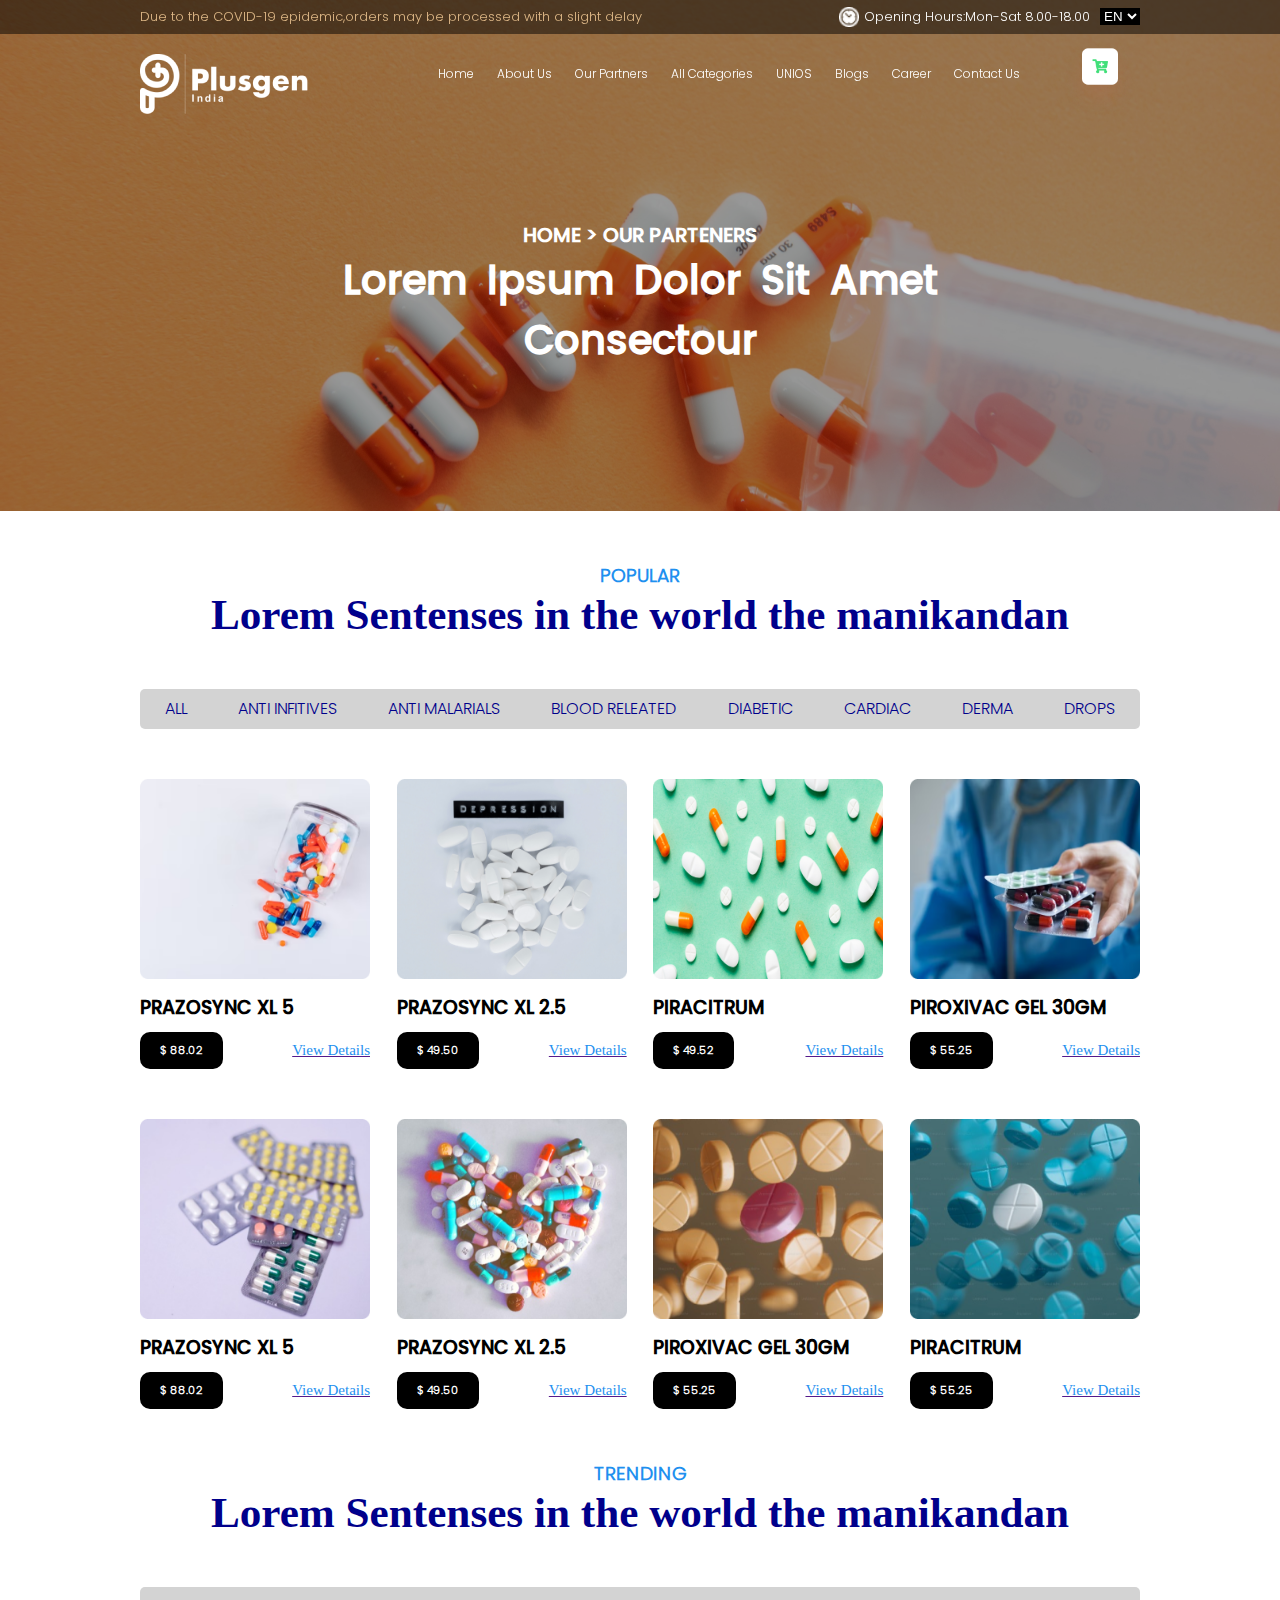
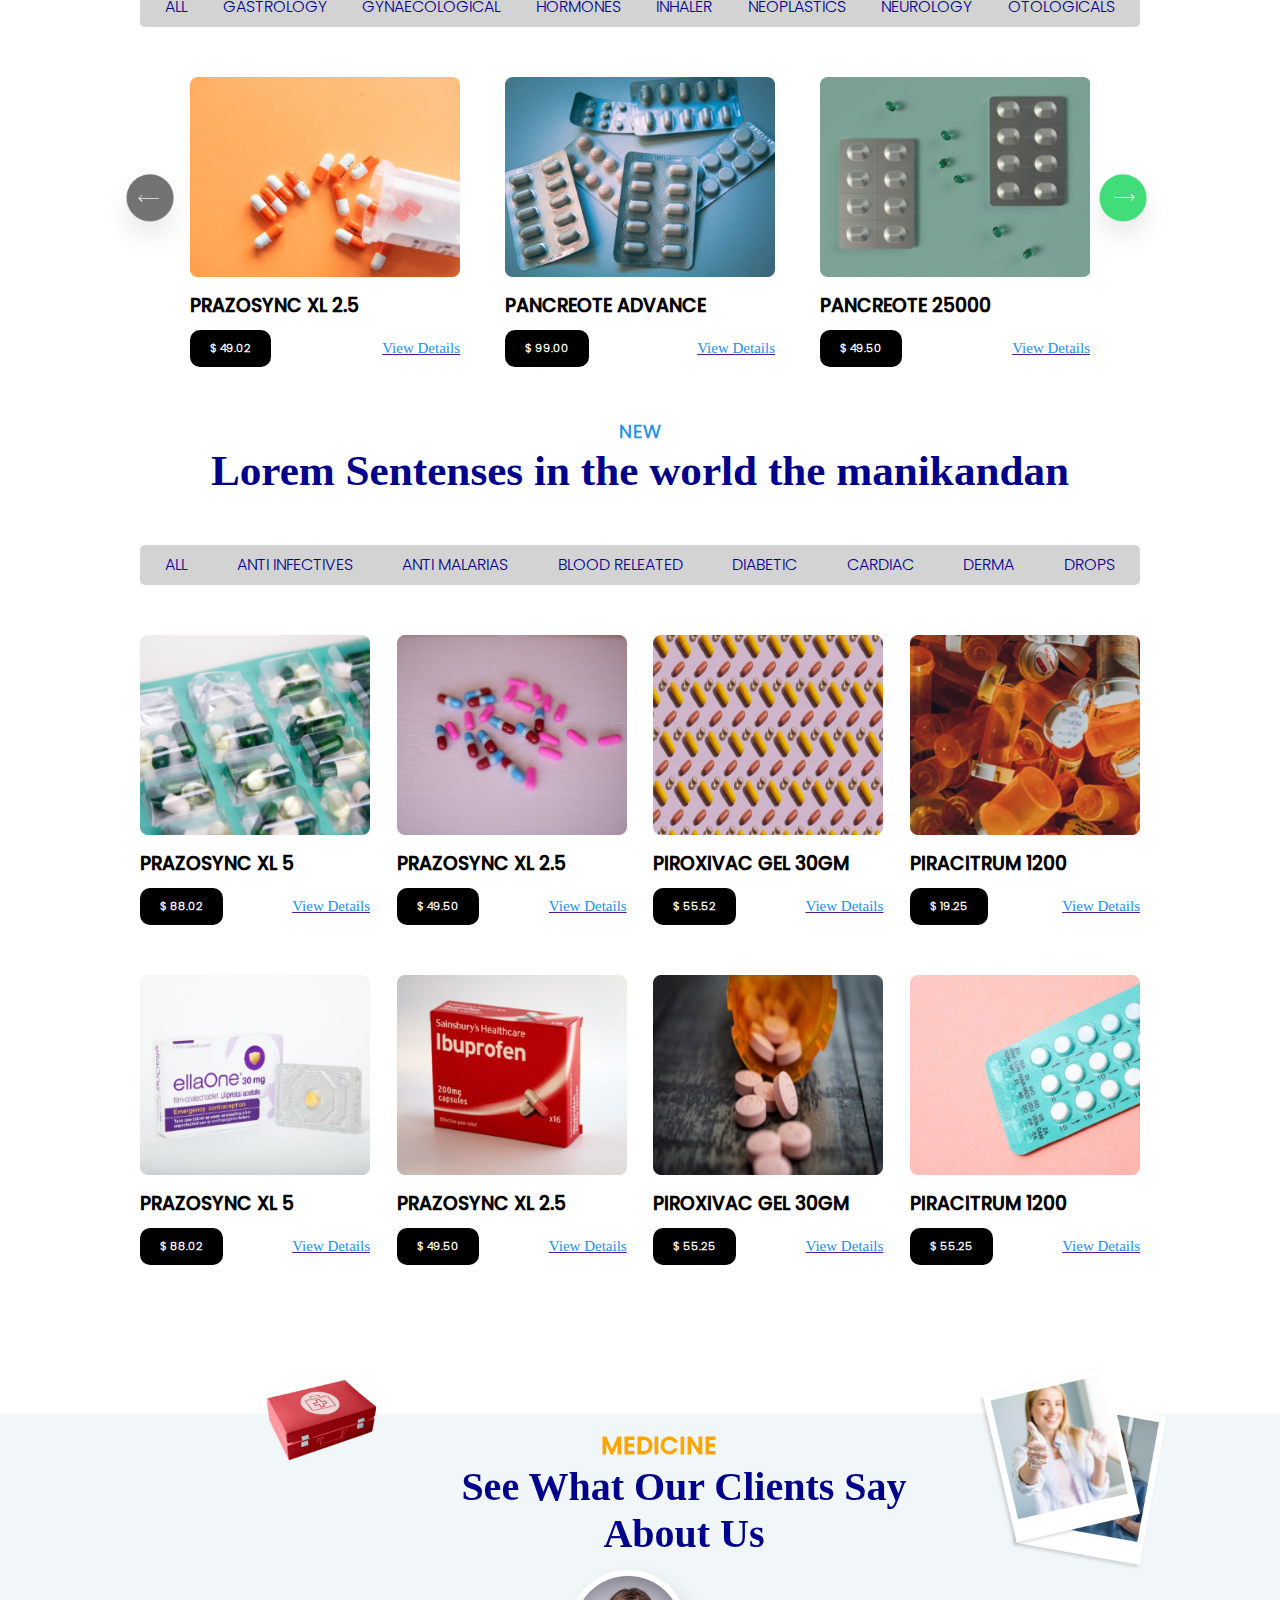
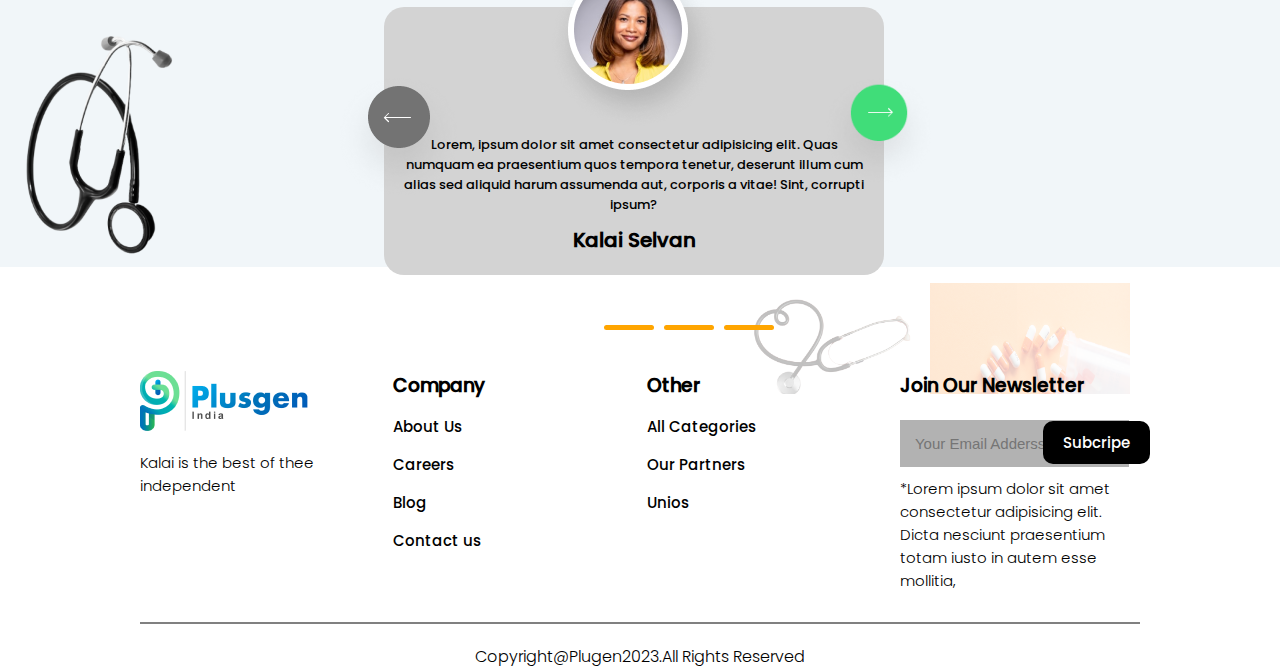
<file: all-catrgories.html>
<!DOCTYPE html>
<html lang="en">
  <head>
    <meta charset="UTF-8" />
    <meta name="viewport" content="width=device-width, initial-scale=1.0" />
    <title>All Categories</title>
    <link rel="stylesheet" href="css/style.css" />
    <link
      rel="stylesheet"
      href="https://cdnjs.cloudflare.com/ajax/libs/font-awesome/6.6.0/css/all.min.css"
      integrity="sha512-Kc323vGBEqzTmouAECnVceyQqyqdsSiqLQISBL29aUW4U/M7pSPA/gEUZQqv1cwx4OnYxTxve5UMg5GT6L4JJg=="
      crossorigin="anonymous"
      referrerpolicy="no-referrer"
    />
  </head>
  <body>
    <div class="all-categories">
      <div class="our-partners">
        <header>
          <div class="head">
            <div class="head-wdt">
              <div class="header-top">
                <div class="ctn-wdh">
                  <span>
                    <a href="">
                      Due to the COVID-19 epidemic,orders may be processed with
                      a slight delay</a
                    >
                  </span>
                  <span>
                    <img src="assets/home/frame.png" alt="frame" />
                    Opening Hours:Mon-Sat 8.00-18.00
                    <form action="Select">
                      <select name="" id="">
                        <option value="English">EN</option>
                        <option value="Tamil">TM</option>
                        <option value="Hindi">HI</option>
                      </select>
                    </form>
                  </span>
                </div>
              </div>
            </div>
            <div class="head-btm">
              <div class="head-logo">
                <a href="index.html">
                  <img src="assets/home/plusgen-white.png" alt="logo-plugen" />
                </a>
              </div>
              <nav>
                <ul>
                  <li><a href="index.html">Home</a></li>
                  <li><a href="about-us.html">About Us</a></li>
                  <li><a href="our-parteners.html">Our Partners</a></li>
                  <li><a href="all-catrgories.html">All Categories</a></li>
                  <li><a href="">UNIOS</a></li>
                  <li><a href="">Blogs</a></li>
                  <li><a href="">Career</a></li>
                  <li><a href="contact-us.html">Contact Us</a></li>
                </ul>
                <div class="mobliemenu">
                  <ul>
                    <li onclick="showSidebar()">
                      <a href="#"><i class="fa-solid fa-bars"></i></a>
                    </li>
                  </ul>
                </div>
                <a href="">
                  <img src="assets/home/cart.png" alt="card" />
                </a>
              </nav>
            </div>
          </div>
        </header>
        <div class="sidebar">
          <nav>
            <a href="#" onclick="hideSidebar()">
              <i class="fa-solid fa-xmark"></i
            ></a>
            <div class="logo">
              <img src="assets/home/plusgen-white.png" alt="" />
            </div>
            <ul>
              <li><a href="..index.html">Home</a></li>
              <li><a href="..about-us.html">About Us</a></li>
              <li><a href="..our-partners.html">Our Partners</a></li>
              <li><a href="..all-catrgories.html">All Categories</a></li>
              <li><a href="">UNIOS</a></li>
              <li><a href="">Blogs</a></li>
              <li><a href="">Career</a></li>
              <li><a href="..contact-us.html">Contact Us</a></li>
            </ul>
            <a href="">
              <img src="assets/home/cart.png" alt="card" />
            </a>
          </nav>
        </div>
        <div class="main-contain">
          <div class="ft-pg-content">
            <div class="bg-img-full">
              <img
                src="assets/all-categories/Rectangle 19290.png"
                alt="banner"
              />
            </div>

            <div class="about-us-top-content">
              <h2>HOME > OUR PARTENERS</h2>
              <h3>
                Lorem Ipsum Dolor Sit Amet
                <span>Consectour</span>
              </h3>
            </div>

            <div class="all-cat-2">
              <div class="head-all">
                <h3>POPULAR</h3>
                <h4>Lorem Sentenses in the world the manikandan</h4>
              </div>

              <div class="list-all-10">
                <ul>
                  <li><a href="">ALL</a></li>
                  <li><a href="">ANTI INFITIVES</a></li>
                  <li><a href="">ANTI MALARIALS</a></li>
                  <li><a href="">BLOOD RELEATED</a></li>
                  <li><a href="">DIABETIC</a></li>
                  <li><a href="">CARDIAC</a></li>
                  <li><a href="">DERMA</a></li>
                  <li><a href="">DROPS</a></li>
                </ul>
              </div>
              <section>
                <div class="img-payment">
                  <div class="img-order-pay">
                    <img src="assets/all-categories/Rectangle 62.png" alt="" />
                    <h3>PRAZOSYNC XL 5</h3>
                    <div class="anchor-tag">
                      <a href="">
                        <h5>$ 88.02</h5>
                      </a>
                      <a href="">
                        <p>View Details</p>
                      </a>
                    </div>
                  </div>
                  <div class="img-order-pay">
                    <img
                      src="assets/all-categories/Rectangle 62-4.png"
                      alt=""
                    />
                    <h3>PRAZOSYNC XL 2.5</h3>
                    <div class="anchor-tag">
                      <a href="">
                        <h5>$ 49.50</h5>
                      </a>
                      <a href="">
                        <p>View Details</p>
                      </a>
                    </div>
                  </div>
                  <div class="img-order-pay">
                    <img
                      src="assets/all-categories/Rectangle 62-2.png"
                      alt=""
                    />
                    <h3>PIRACITRUM</h3>
                    <div class="anchor-tag">
                      <a href="">
                        <h5>$ 49.52</h5>
                      </a>
                      <a href="">
                        <p>View Details</p>
                      </a>
                    </div>
                  </div>
                  <div class="img-order-pay">
                    <img
                      src="assets/all-categories/Rectangle 62-6.png"
                      alt=""
                    />
                    <h3>PIROXIVAC GEL 30GM</h3>
                    <div class="anchor-tag">
                      <a href="">
                        <h5>$ 55.25</h5>
                      </a>
                      <a href="">
                        <p>View Details</p>
                      </a>
                    </div>
                  </div>
                  <div class="img-order-pay">
                    <img
                      src="assets/all-categories/Rectangle 62-1.png"
                      alt=""
                    />
                    <h3>PRAZOSYNC XL 5</h3>
                    <div class="anchor-tag">
                      <a href="">
                        <h5>$ 88.02</h5>
                      </a>
                      <a href="">
                        <p>View Details</p>
                      </a>
                    </div>
                  </div>
                  <div class="img-order-pay">
                    <img
                      src="assets/all-categories/Rectangle 62-5.png"
                      alt=""
                    />
                    <h3>PRAZOSYNC XL 2.5</h3>
                    <div class="anchor-tag">
                      <a href="">
                        <h5>$ 49.50</h5>
                      </a>
                      <a href="">
                        <p>View Details</p>
                      </a>
                    </div>
                  </div>
                  <div class="img-order-pay">
                    <img
                      src="assets/all-categories/Rectangle 62-3.png"
                      alt=""
                    />
                    <h3>PIROXIVAC GEL 30GM</h3>
                    <div class="anchor-tag">
                      <a href="">
                        <h5>$ 55.25</h5>
                      </a>
                      <a href="">
                        <p>View Details</p>
                      </a>
                    </div>
                  </div>
                  <div class="img-order-pay">
                    <img
                      src="assets/all-categories/Rectangle 62-7.png"
                      alt=""
                    />
                    <h3>PIRACITRUM</h3>
                    <div class="anchor-tag">
                      <a href="">
                        <h5>$ 55.25</h5>
                      </a>
                      <a href="">
                        <p>View Details</p>
                      </a>
                    </div>
                  </div>
                </div>
              </section>
              <div class="head-all">
                <h3>TRENDING</h3>
                <h4>Lorem Sentenses in the world the manikandan</h4>
              </div>

              <div class="list-all-10">
                <ul>
                  <li><a href="">ALL</a></li>
                  <li><a href="">GASTROLOGY</a></li>
                  <li><a href="">GYNAECOLOGICAL</a></li>
                  <li><a href="">HORMONES</a></li>
                  <li><a href="">INHALER</a></li>
                  <li><a href="">NEOPLASTICS</a></li>
                  <li><a href="">NEUROLOGY </a></li>
                  <li><a href="">OTOLOGICALS</a></li>
                </ul>
              </div>
              <div class="centercontent">
                <div class="icon-item-center">
                  <a href=""
                    ><img src="assets/all-categories/navigation-1.png" alt=""
                  /></a>
                </div>
                <div class="img-center-pay">
                  <div class="img-payment">
                    <div class="img-order-pay">
                      <img
                        src="assets/all-categories/Rectangle 62-8.png"
                        alt=""
                      />
                      <h3>PRAZOSYNC XL 2.5</h3>
                      <div class="anchor-tag">
                        <a href="">
                          <h5>$ 49.02</h5>
                        </a>
                        <a href="">
                          <p>View Details</p>
                        </a>
                      </div>
                    </div>
                    <div class="img-order-pay">
                      <img
                        src="assets/all-categories/Rectangle 62-9.png"
                        alt=""
                      />
                      <h3>PANCREOTE ADVANCE</h3>
                      <div class="anchor-tag">
                        <a href="">
                          <h5>$ 99.00</h5>
                        </a>
                        <a href="">
                          <p>View Details</p>
                        </a>
                      </div>
                    </div>
                    <div class="img-order-pay">
                      <img
                        src="assets/all-categories/Rectangle 62-10.png"
                        alt=""
                      />
                      <h3>PANCREOTE 25000</h3>
                      <div class="anchor-tag">
                        <a href="">
                          <h5>$ 49.50</h5>
                        </a>
                        <a href="">
                          <p>View Details</p>
                        </a>
                      </div>
                    </div>
                    <div class="icon2-item-center">
                      <a href=""
                        ><img src="assets/all-categories/navigation.png" alt=""
                      /></a>
                    </div>
                  </div>
                </div>
              </div>
            </div>
          </div>
          <div class="second">
            <div class="all-cat-2">
              <div class="head-all">
                <h3>NEW</h3>
                <h4>Lorem Sentenses in the world the manikandan</h4>
              </div>
            </div>
            <div class="list-all-10">
              <ul>
                <li><a href="">ALL</a></li>
                <li><a href="">ANTI INFECTIVES</a></li>
                <li><a href="">ANTI MALARIAS</a></li>
                <li><a href="">BLOOD RELEATED</a></li>
                <li><a href="">DIABETIC</a></li>
                <li><a href="">CARDIAC</a></li>
                <li><a href="">DERMA</a></li>
                <li><a href="">DROPS</a></li>
              </ul>
            </div>
            <section>
              <div class="img-payment">
                <div class="img-order-pay">
                  <img src="assets/all-categories/Rectangle 62-11.png" alt="" />
                  <h3>PRAZOSYNC XL 5</h3>
                  <div class="anchor-tag">
                    <a href="">
                      <h5>$ 88.02</h5>
                    </a>
                    <a href="">
                      <p>View Details</p>
                    </a>
                  </div>
                </div>
                <div class="img-order-pay">
                  <img
                    src="assets/all-categories/Rectangle 62-15.png"
                    alt=""
                  />
                  <h3>PRAZOSYNC XL 2.5</h3>
                  <div class="anchor-tag">
                    <a href="">
                      <h5>$ 49.50</h5>
                    </a>
                    <a href="">
                      <p>View Details</p>
                    </a>
                  </div>
                </div>
                <div class="img-order-pay">
                  <img
                    src="assets/all-categories/Rectangle 62-13.png"
                    alt=""
                  />
                  <h3>PIROXIVAC GEL 30GM</h3>
                  <div class="anchor-tag">
                    <a href="">
                      <h5>$ 55.52</h5>
                    </a>
                    <a href="">
                      <p>View Details</p>
                    </a>
                  </div>
                </div>
                <div class="img-order-pay">
                  <img
                    src="assets/all-categories/Rectangle 62-17.png"
                    alt=""
                  />
                  <h3>PIRACITRUM 1200</h3>
                  <div class="anchor-tag">
                    <a href="">
                      <h5>$ 19.25</h5>
                    </a>
                    <a href="">
                      <p>View Details</p>
                    </a>
                  </div>
                </div>
                <div class="img-order-pay">
                  <img
                    src="assets/all-categories/Rectangle 62-12.png"
                    alt=""
                  />
                  <h3>PRAZOSYNC XL 5</h3>
                  <div class="anchor-tag">
                    <a href="">
                      <h5>$ 88.02</h5>
                    </a>
                    <a href="">
                      <p>View Details</p>
                    </a>
                  </div>
                </div>
                <div class="img-order-pay">
                  <img
                    src="assets/all-categories/Rectangle 62-16.png"
                    alt=""
                  />
                  <h3>PRAZOSYNC XL 2.5</h3>
                  <div class="anchor-tag">
                    <a href="">
                      <h5>$ 49.50</h5>
                    </a>
                    <a href="">
                      <p>View Details</p>
                    </a>
                  </div>
                </div>
                <div class="img-order-pay">
                  <img
                    src="assets/all-categories/Rectangle 62-14.png"
                    alt=""
                  />
                  <h3>PIROXIVAC GEL 30GM</h3>
                  <div class="anchor-tag">
                    <a href="">
                      <h5>$ 55.25</h5>
                    </a>
                    <a href="">
                      <p>View Details</p>
                    </a>
                  </div>
                </div>
                <div class="img-order-pay">
                  <img
                    src="assets/all-categories/Rectangle 62-18.png"
                    alt=""
                  />
                  <h3>PIRACITRUM 1200</h3>
                  <div class="anchor-tag">
                    <a href="">
                      <h5>$ 55.25</h5>
                    </a>
                    <a href="">
                      <p>View Details</p>
                    </a>
                  </div>
                </div>
              </div>
            </section>

          </div>
          <div class="ft-pg-content">
            <div class="ft-pg-bg-img">
              <img src="assets/home/bg-img-5.png" alt="bg-img-ft" />
            </div>
            <div class="ft-hd-content">
              <h2>MEDICINE</h2>
              <h3><span>See What Our Clients Say</span> <span>About Us</span></h3>
              <div class="ft-hd-sec-ct">
                <div class="icon1">
                  <a href=""><img src="/assets/all-categories/navigation.png" alt=""></a>
                </div>
                <img
                  src="assets/home/testimonial-profile.png"
                  alt="testimonial-profile"
                />
                <span></span>
                <p>
                  Lorem, ipsum dolor sit amet consectetur adipisicing elit. Quas
                  numquam ea praesentium quos tempora tenetur, deserunt illum cum
                  alias sed aliquid harum assumenda aut, corporis a vitae! Sint,
                  corrupti ipsum?
                </p>
                <div class="icon2">
                  <a href=""><img src="/assets/all-categories/navigation-1.png" alt=""></a>
                </div>
                <h4>Kalai Selvan</h4>
              </div>
              <div class="para-img-ch">
                <div class="para-cg-img"></div>
                <div class="para-cg-img"></div>
                <div class="para-cg-img"></div>
              </div>
            </div>
            <footer>
              <div class="ft-bt-about">
                <div class="about-ft">
                  <img src="assets/home/plusgen.png" alt="plugen-logo" />
                  <span>Kalai is the best of thee independent </span>
                  <div class="icon-items">
                    <a href="">
                      <i class="fa-brands fa-linkedin-in"></i>
                    </a>
                    <a href="">
                      <i class="fa-brands fa-facebook-messenger"></i>
                    </a>
                    <a href="">
                      <i class="fa-brands fa-twitter"></i>
                    </a>
                    <a href="">
                      <i class="fa-brands fa-meta"></i>
                    </a>
                  </div>
                </div>
                <div class="about-ft">
                  <h3>Company</h3>
                  <a href="">About Us</a>
                  <a href="">Careers</a>
                  <a href="">Blog</a>
                  <a href="">Contact us</a>
                </div>
                <div class="about-ft">
                  <h3>Other</h3>
                  <a href="">All Categories</a>
                  <a href="">Our Partners</a>
                  <a href="">Unios</a>
                </div>
                <div class="about-ft">
                  <h3>Join Our Newsletter</h3>
                  <form action="">
                    <input
                      type="email mailto:kalaikrishnak@gmail.com"
                      placeholder="Your Email Adderss"
                    />
                    <div class="anchour-about">
                      <a href="">Subcripe</a>
                    </div>
    
                    <p>
                      *Lorem ipsum dolor sit amet consectetur adipisicing elit.
                      Dicta nesciunt praesentium totam iusto in autem esse mollitia,
                    </p>
                  </form>
                </div>
                <div class="op-img-view">
                  <img src="assets/home/image 872.png" alt="immg871" />
                  <img
                    src="assets/all-categories/Rectangle 19290.png"
                    alt="img20"
                  />
                </div>
              </div>
            </footer>
          </div>
          <div class="entity">
            <p>Copyright@Plugen2023.All Rights Reserved</p>
          </div>
        </div>
      </div>
    </div>
    <script src="js/main.js"></script>
  </body>
</html>
</file>
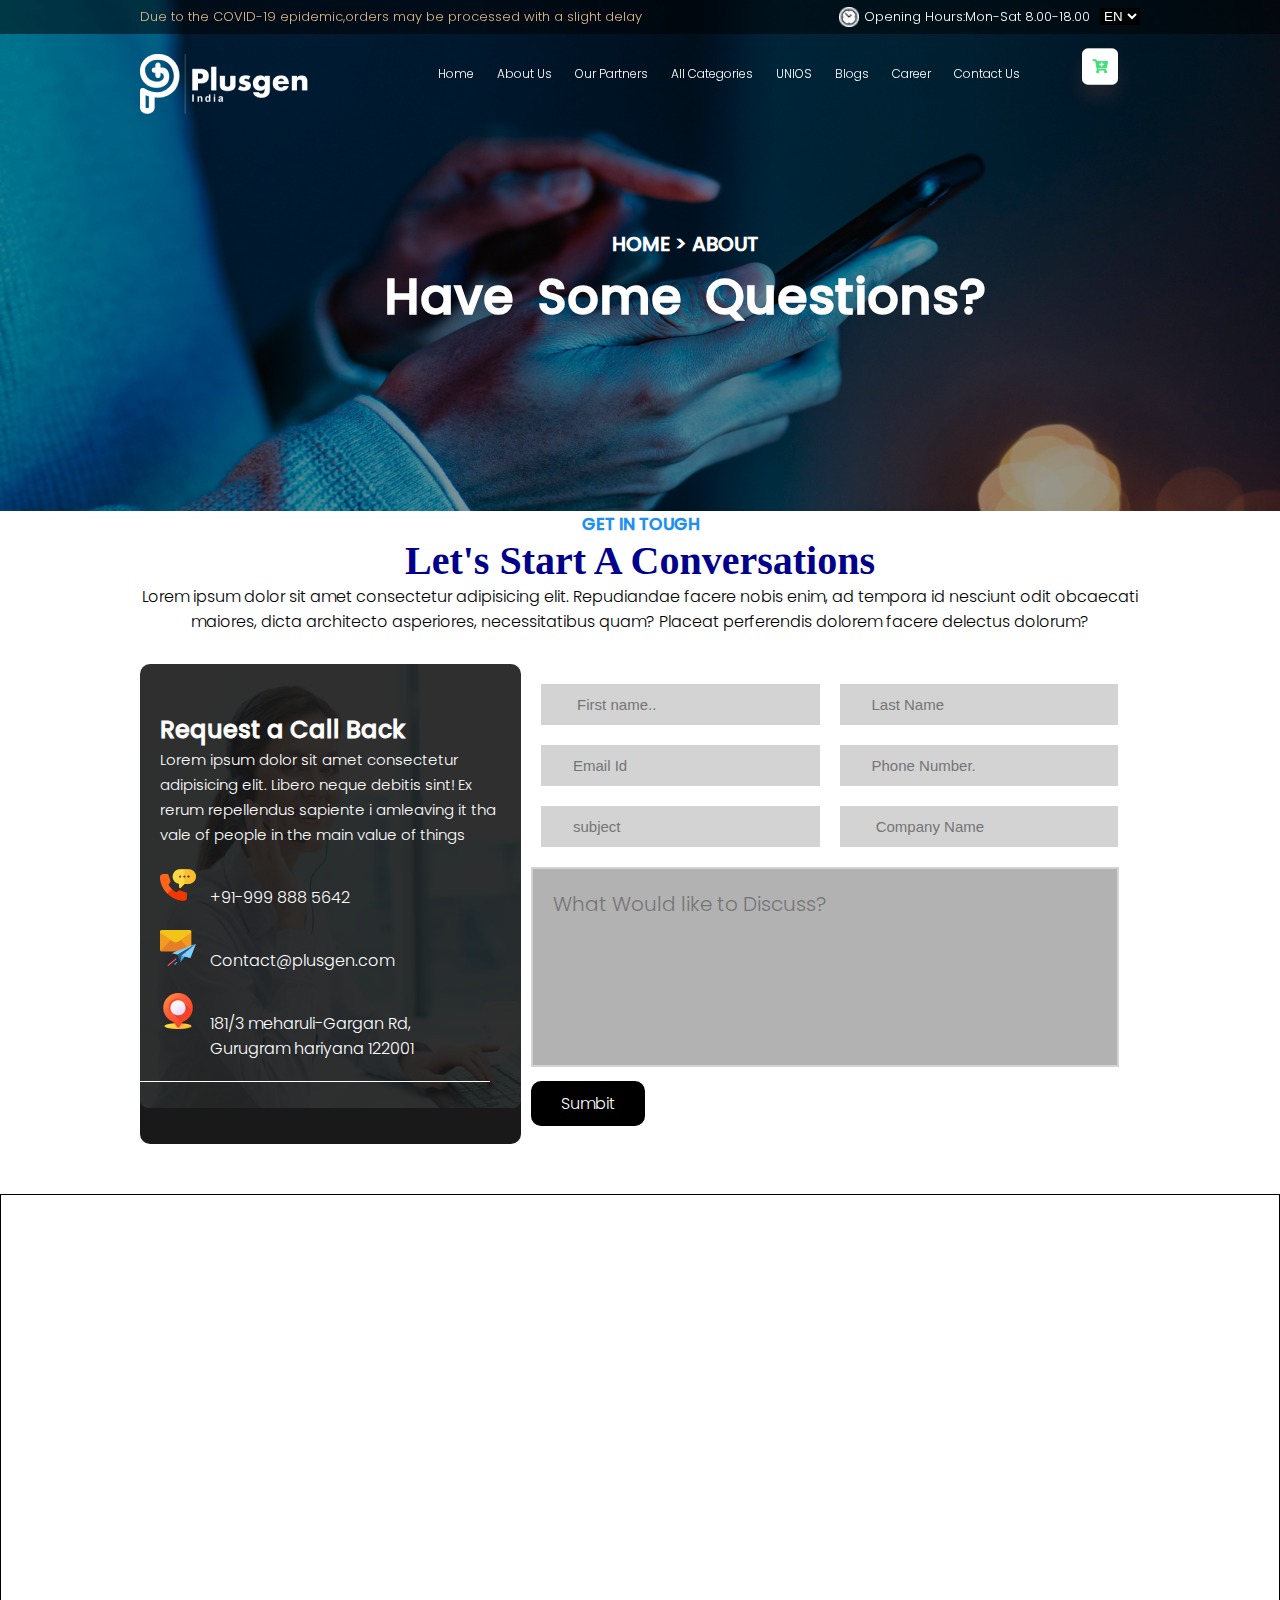
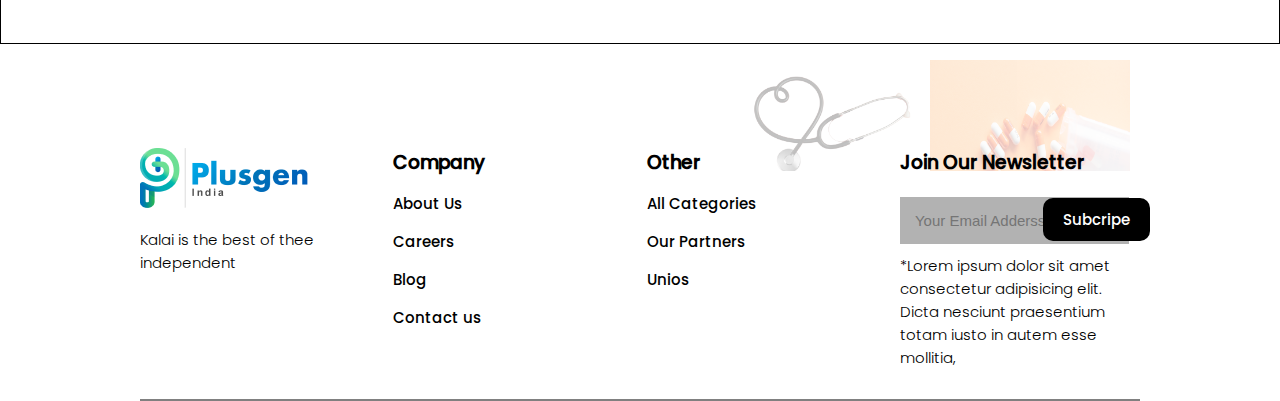
<file: contact-us.html>
<!DOCTYPE html>
<html lang="en">
  <head>
    <meta charset="UTF-8" />
    <meta name="viewport" content="width=device-width, initial-scale=1.0" />
    <title>Contact Us</title>
    <link rel="stylesheet" href="css/style.css" />
    <link
      rel="stylesheet"
      href="https://cdnjs.cloudflare.com/ajax/libs/font-awesome/6.6.0/css/all.min.css"
      integrity="sha512-Kc323vGBEqzTmouAECnVceyQqyqdsSiqLQISBL29aUW4U/M7pSPA/gEUZQqv1cwx4OnYxTxve5UMg5GT6L4JJg=="
      crossorigin="anonymous"
      referrerpolicy="no-referrer"
    />
  </head>
  <body>
    <div class="main-container-about">
      <header>
        <div class="head">
          <div class="head-wdt">
            <div class="header-top">
              <div class="ctn-wdh">
                <span
                  ><a href=""
                    >Due to the COVID-19 epidemic,orders may be processed with a
                    slight delay</a
                  ></span
                >

                <span>
                  <img src="assets/home/frame.png" alt="frame" />
                  Opening Hours:Mon-Sat 8.00-18.00
                  <form action="Select">
                    <select name="" id="">
                      <option value="English">EN</option>
                      <option value="Tamil">TM</option>
                      <option value="Hindi">HI</option>
                    </select>
                  </form>
                </span>
              </div>
            </div>
          </div>
          <div class="head-btm">
            <div class="head-logo">
              <a href="index.html">
                <img src="assets/home/plusgen-white.png" alt="logo-plugen" />
              </a>
            </div>
            <nav>
              <ul>
                <li><a href="index.html">Home</a></li>
                <li><a href="about-us.html">About Us</a></li>
                <li><a href="our-parteners.html">Our Partners</a></li>
                <li><a href="all-catrgories.html">All Categories</a></li>
                <li><a href="">UNIOS</a></li>
                <li><a href="">Blogs</a></li>
                <li><a href="">Career</a></li>
                <li><a href="contact-us.html">Contact Us</a></li>
              </ul>
              <div class="mobliemenu">
                <ul>
                  <li onclick="showSidebar()">
                    <a href="#"><i class="fa-solid fa-bars"></i></a>
                  </li>
                </ul>
              </div>
              <a href="">
                <img src="assets/home/cart.png" alt="card" />
              </a>
            </nav>
          </div>
        </div>
      </header>
      <div class="sidebar">
        <nav>
          <a href="#" onclick="hideSidebar()">
            <i class="fa-solid fa-xmark"></i
          ></a>
          <div class="logo">
            <img src="assets/home/plusgen-white.png" alt="" />
          </div>
          <ul>
            <li><a href="index.html">Home</a></li>
            <li><a href="about-us.html">About Us</a></li>
            <li><a href="our-partners.html">Our Partners</a></li>
            <li><a href="all-catrgories.html">All Categories</a></li>
            <li><a href="">UNIOS</a></li>
            <li><a href="">Blogs</a></li>
            <li><a href="">Career</a></li>
            <li><a href="contact-us.html">Contact Us</a></li>
          </ul>
          <a href="">
            <img src="assets/home/cart.png" alt="card" />
          </a>
        </nav>
      </div>
      <div class="ft-pg-content">
        <div class="bg-img-full">
          <img src="assets/contact-us/Rectangle 19290.png" alt="bg-banner" />
        </div>

        <div class="about-us-top-content">
          <h2>HOME > ABOUT</h2>
          <h3>Have Some Questions?</h3>
        </div>
        <div class="ft-space-forms">
          <div class="head-top-about">
            <h4>GET IN TOUGH</h4>
            <h5>Let's Start A Conversations</h5>
            <p>
              Lorem ipsum dolor sit amet consectetur adipisicing elit.
              Repudiandae facere nobis enim, ad tempora id nesciunt odit
              obcaecati maiores, dicta architecto asperiores, necessitatibus
              quam? Placeat perferendis dolorem facere delectus dolorum?
            </p>
          </div>
        
          <div class="flex-items-ab">
            <div class="column-center">
              <img src="assets/contact-us/Rectangle 23923.png" alt="" />
              <div class="pop-up">
                <div class="pop-up-one">
                  <h2>Request a Call Back</h2>
                  <span
                    >Lorem ipsum dolor sit amet consectetur adipisicing elit.
                    Libero neque debitis sint! Ex rerum repellendus sapiente i
                    amleaving it tha vale of people in the main value of things
                  </span>
                  <div class="pop-up-menus">
                    <img src="assets/contact-us/Frame-1.png" alt="" />
                    <a href="">+91-999 888 5642</a>
                  </div>
                  <div class="pop-up-menus">
                    <img src="assets/contact-us/Frame.png" alt="" />
                    <a href="">Contact@plusgen.com</a>
                  </div>
                  <div class="pop-up-menus">
                    <img src="assets/contact-us/Frame-2.png" alt="" />
                    <a href=""
                      >181/3 meharuli-Gargan Rd,
                      <span>Gurugram hariyana 122001</span>
                    </a>
                  </div>
                </div>
                <div class="icon-about">
                  <i class="fa-brands fa-linkedin-in"></i>
                  <i class="fa-brands fa-facebook-messenger"></i>
                  <i class="fa-brands fa-twitter"></i>
                  <i class="fa-brands fa-meta"></i>
                </div>
              </div>
            </div>

            <div class="column-center1">
              <form action="">
                <div class="input-file">
                  <input type="text" placeholder=" First name.." />
                  <input type="text" placeholder="Last Name" />
                  <input type="email" placeholder="Email Id" />
                  <input type="number" placeholder="Phone Number." />
                  <input type="text" placeholder="subject" />
                  <input type="text" placeholder=" Company Name" />
                </div>
                <textarea
                  name="Feed back"
                  id=""
                  placeholder="What Would like to Discuss?"
                ></textarea>
                <a href="">Sumbit</a>
              </form>
            </div>
          </div>
        </div>
      </div>
      <div class="ifram">
        <iframe
          src="https://www.google.com/maps/embed?pb=!1m14!1m12!1m3!1d3887.40525682295!2d80.21041837412092!3d13.00984521404055!2m3!1f0!2f0!3f0!3m2!1i1024!2i768!4f13.1!5e0!3m2!1sen!2sin!4v1722880114359!5m2!1sen!2sin"
          width="100%"
          height="450"
          style="border: 1px solid black"
          allowfullscreen=""
          loading="lazy"
          referrerpolicy="no-referrer-when-downgrade"
        ></iframe>
      </div>
      <div class="ft-pg-content">
        <footer>
          <div class="ft-bt-about">
            <div class="about-ft">
              <img src="assets/home/plusgen.png" alt="plugen-logo" />
              <span>Kalai is the best of thee independent </span>
              <div class="icon-items">
                <a href="">
                <i class="fa-brands fa-linkedin-in"></i>
                </a>
                <a href="">
                <i class="fa-brands fa-facebook-messenger"></i>
                </a>
                <a href="">
                <i class="fa-brands fa-twitter"></i>
                </a>
                <a href="">
                <i class="fa-brands fa-meta"></i>
                </a>
              </div>
            </div>
            <div class="about-ft">
              <h3>Company</h3>
              <a href="">About Us</a>
              <a href="">Careers</a>
              <a href="">Blog</a>
              <a href="">Contact us</a>
            </div>
            <div class="about-ft">
              <h3>Other</h3>
              <a href="">All Categories</a>
              <a href="">Our Partners</a>
              <a href="">Unios</a>
            </div>
            <div class="about-ft">
              <h3>Join Our Newsletter</h3>
              <form action="">
                <input
                  type="email mailto:kalaikrishnak@gmail.com"
                  placeholder="Your Email Adderss"
                />
                <div class="anchour-about">
                  <a href="">Subcripe</a>
                </div>

                <p>
                  *Lorem ipsum dolor sit amet consectetur adipisicing elit.
                  Dicta nesciunt praesentium totam iusto in autem esse mollitia,
                </p>
              </form>
            </div>
            <div class="op-img-view">
              <img src="assets/home/image 872.png" alt="" />
              <img src="assets/all-categories/Rectangle 19290.png" alt="" />
            </div>
          </div>
        </footer>
      </div>
      
    </div>
    <script src="js/main.js"></script>
  </body>
</html>
</file>
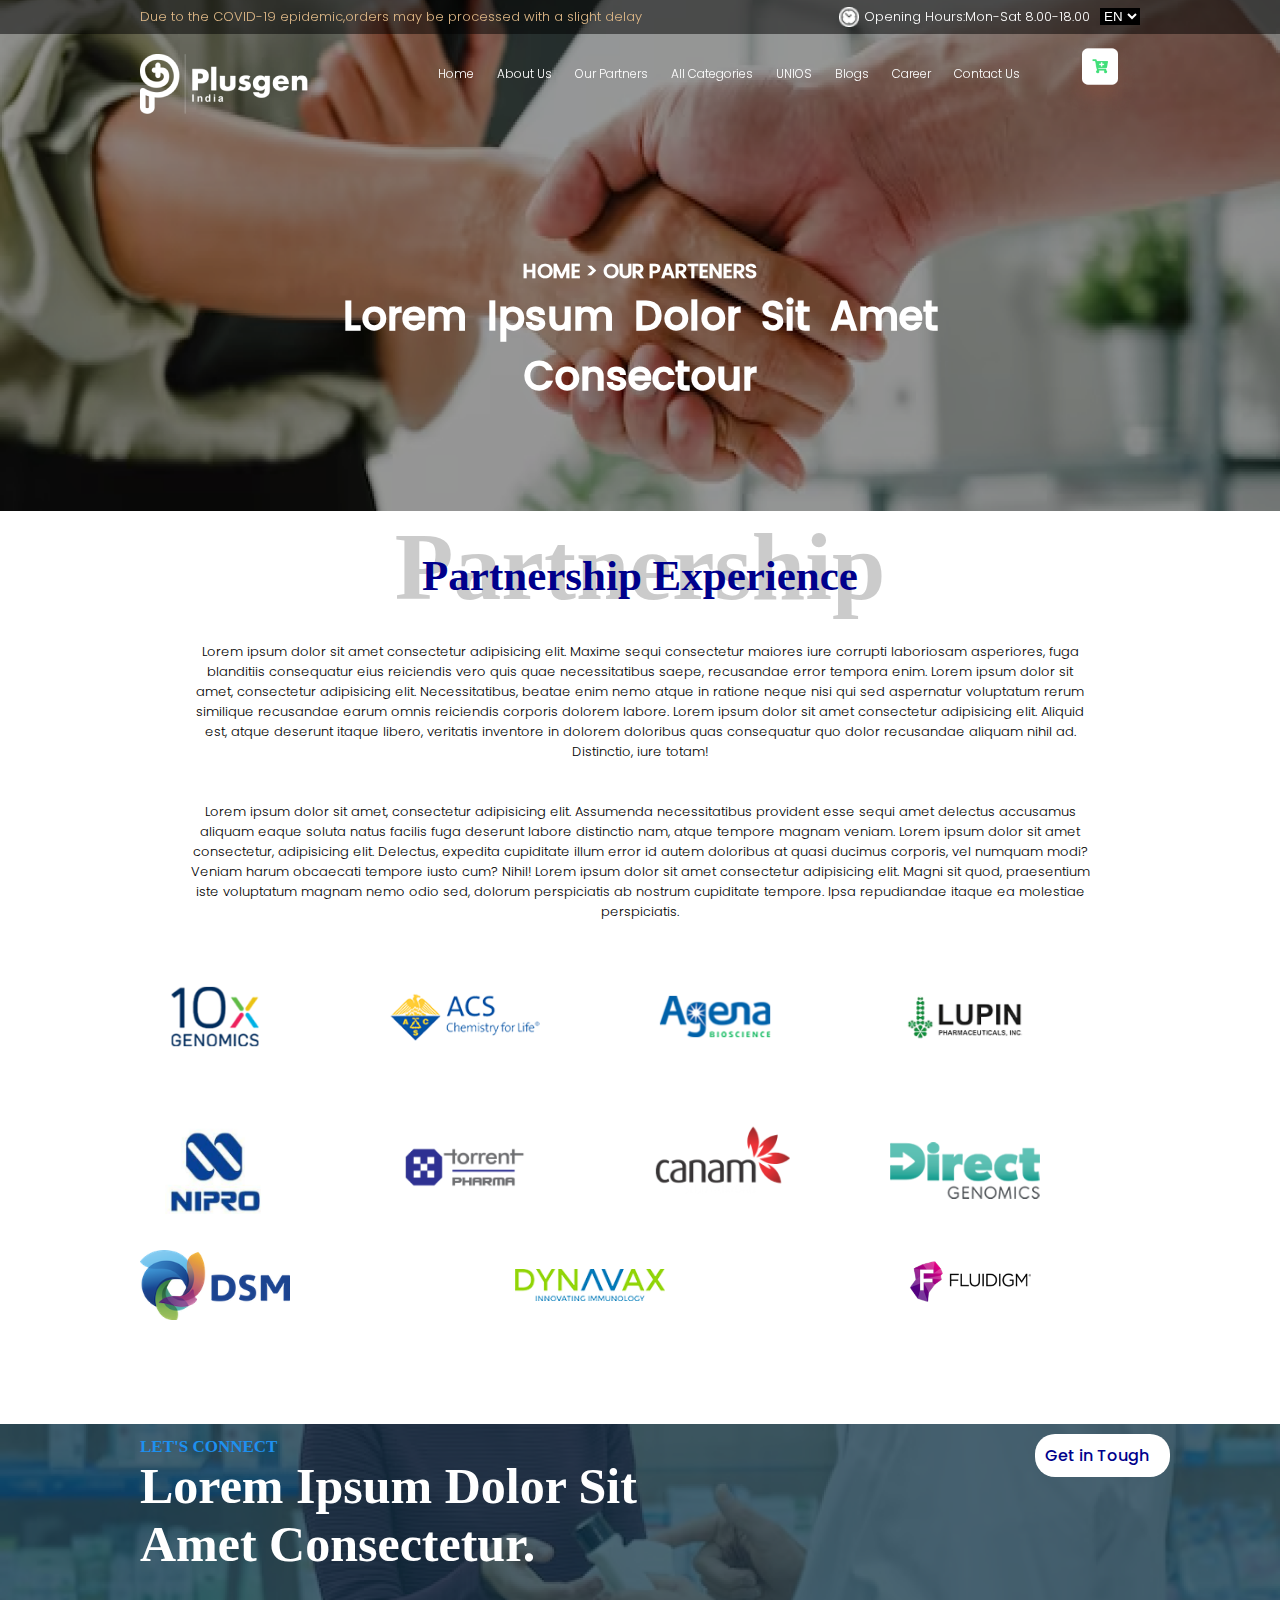
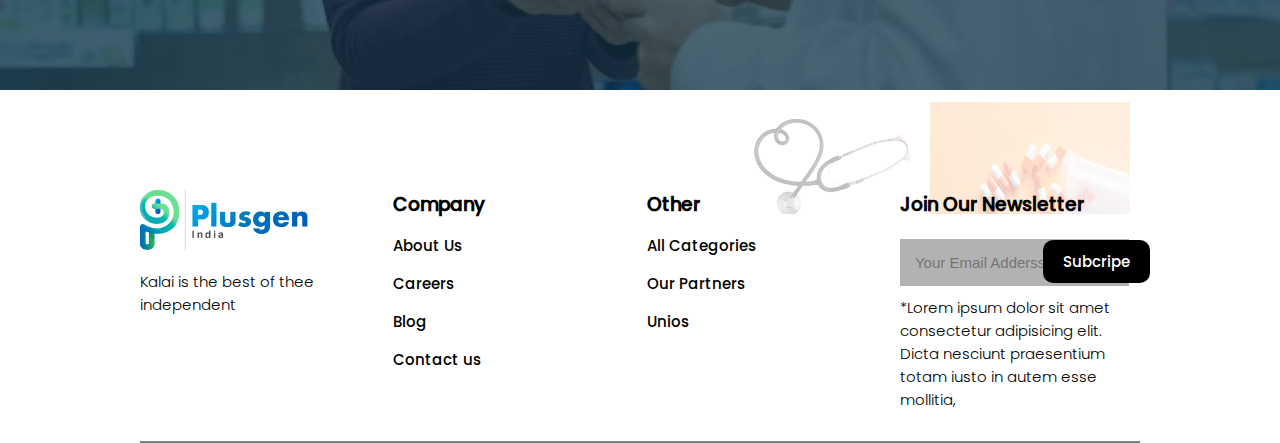
<file: our-parteners.html>
<!DOCTYPE html>
<html lang="en">
  <head>
    <meta charset="UTF-8" />
    <meta name="viewport" content="width=device-width, initial-scale=1.0" />
    <title>Our Partners</title>
    <link rel="stylesheet" href="css/style.css" />
    <link
      rel="stylesheet"
      href="https://cdnjs.cloudflare.com/ajax/libs/font-awesome/6.6.0/css/all.min.css"
      integrity="sha512-Kc323vGBEqzTmouAECnVceyQqyqdsSiqLQISBL29aUW4U/M7pSPA/gEUZQqv1cwx4OnYxTxve5UMg5GT6L4JJg=="
      crossorigin="anonymous"
      referrerpolicy="no-referrer"
    />
  </head>
  <body>
    <div class="our-partners">
      <header>
        <div class="head">
          <div class="head-wdt">
            <div class="header-top">
              <div class="ctn-wdh">
                <span
                  ><a href=""
                    >Due to the COVID-19 epidemic,orders may be processed with a
                    slight delay</a
                  ></span
                >

                <span>
                  <img src="assets/home/frame.png" alt="frame" />
                  Opening Hours:Mon-Sat 8.00-18.00
                  <form action="Select">
                    <select name="" id="">
                      <option value="English">EN</option>
                      <option value="Tamil">TM</option>
                      <option value="Hindi">HI</option>
                    </select>
                  </form>
                </span>
              </div>
            </div>
          </div>
          <div class="head-btm">
            <div class="head-logo">
              <a href="index.html">
                <img src="assets/home/plusgen-white.png" alt="logo-plugen" />
              </a>
            </div>
            <nav>
              <ul>
                <li><a href="index.html">Home</a></li>
                <li><a href="about-us.html">About Us</a></li>
                <li><a href="our-parteners.html">Our Partners</a></li>
                <li><a href="all-catrgories.html">All Categories</a></li>
                <li><a href="">UNIOS</a></li>
                <li><a href="">Blogs</a></li>
                <li><a href="">Career</a></li>
                <li><a href=" contact-us.html">Contact Us</a></li>
              </ul>
              <div class="mobliemenu">
                <ul>
                  <li onclick="showSidebar()">
                    <a href="#"><i class="fa-solid fa-bars"></i></a>
                  </li>
                </ul>
              </div>
              
              <a href="">
                <img src="assets/home/cart.png" alt="card" />
              </a>
            </nav>
            
          </div>
        </div>
      </header>
      <div class="sidebar">
        <nav>
          <a href="#" onclick="hideSidebar()">
            <i class="fa-solid fa-xmark"></i
          ></a>
          <div class="logo">
            <img src="assets/home/plusgen-white.png" alt="" />
          </div>
          <ul>
            <li><a href="index.html">Home</a></li>
            <li><a href="about-us.html">About Us</a></li>
            <li><a href="our-partners.html">Our Partners</a></li>
            <li><a href="all-catrgories.html">All Categories</a></li>
            <li><a href="">UNIOS</a></li>
            <li><a href="">Blogs</a></li>
            <li><a href="">Career</a></li>
            <li><a href="contact-us.html">Contact Us</a></li>
          </ul>
          <a href="">
            <img src="assets/home/cart.png" alt="card" />
          </a>
        </nav>
      </div>
      <div class="our-pt-content">
        <div class="ft-pg-content">
          <div class="bg-img-full">
            <img src="assets/our-partners/Rectangle 19290.png" alt="banner" />
          </div>
          <div class="about-us-top-content">
            <h2>HOME > OUR PARTENERS</h2>
            <h3>
              Lorem Ipsum Dolor Sit Amet
              <span>Consectour</span>
            </h3>
          </div>
          <div class="shadow-pt-ft">
            <h2>Partnership</h2>
            <h3>Partnership Experience</h3>
            <p>
              Lorem ipsum dolor sit amet consectetur adipisicing elit. Maxime
              sequi consectetur maiores iure corrupti laboriosam asperiores,
              fuga blanditiis consequatur eius reiciendis vero quis quae
              necessitatibus saepe, recusandae error tempora enim. Lorem ipsum
              dolor sit amet, consectetur adipisicing elit. Necessitatibus,
              beatae enim nemo atque in ratione neque nisi qui sed aspernatur
              voluptatum rerum similique recusandae earum omnis reiciendis
              corporis dolorem labore. Lorem ipsum dolor sit amet consectetur
              adipisicing elit. Aliquid est, atque deserunt itaque libero,
              veritatis inventore in dolorem doloribus quas consequatur quo
              dolor recusandae aliquam nihil ad. Distinctio, iure totam!
            </p>
            <p>
              Lorem ipsum dolor sit amet, consectetur adipisicing elit.
              Assumenda necessitatibus provident esse sequi amet delectus
              accusamus aliquam eaque soluta natus facilis fuga deserunt labore
              distinctio nam, atque tempore magnam veniam. Lorem ipsum dolor sit
              amet consectetur, adipisicing elit. Delectus, expedita cupiditate
              illum error id autem doloribus at quasi ducimus corporis, vel
              numquam modi? Veniam harum obcaecati tempore iusto cum? Nihil!
              Lorem ipsum dolor sit amet consectetur adipisicing elit. Magni sit
              quod, praesentium iste voluptatum magnam nemo odio sed, dolorum
              perspiciatis ab nostrum cupiditate tempore. Ipsa repudiandae
              itaque ea molestiae perspiciatis.
            </p>
          </div>
          <div class="our-logos-pt">
            <div class="flex-logo">
              <img src="assets/our-partners/logo_1.png" alt="logo1" />
            </div>
            <div class="flex-logo">
              <img src="assets/our-partners/logo_2.png" alt="logo2" />
            </div>
            <div class="flex-logo">
              <img src="assets/our-partners/logo_3.png" alt="logo3" />
            </div>
            <div class="flex-logo">
              <img src="assets/our-partners/logo_4.png" alt="logo4" />
            </div>
            <div class="flex-logo">
              <img src="assets/our-partners/logo_5.png" alt="logo5" />
            </div>
            <div class="flex-logo">
              <img src="assets/our-partners/logo_6.png" alt="logo6" />
            </div>
            <div class="flex-logo">
              <img src="assets/our-partners/logo_7.png" alt="logo7" />
            </div>
            <div class="flex-logo">
              <img src="assets/our-partners/logo_8.png" alt="logo8" />
            </div>
            <div class="flex-logo">
              <img src="assets/our-partners/logo_9.png" alt="logo9" />
            </div>
            <div class="flex-logo">
              <img src="assets/our-partners/logo_10.png" alt="logo10" />
            </div>
            <div class="flex-logo">
              <img src="assets/our-partners/logo_11.png" alt="logo11" />
            </div>
          </div>
        </div>
      </div>
    </div>
    <div class="th-pg">
      <div class="th-bg-img">
        <div class="ft-th-img">
          <img src="assets/home/Rectangle -19294.png" alt="rt-94" />
        </div>
        <div class="sd-th-img">
          <img src="assets/home/rectangle-19295.png" alt="rt-95" />
        </div>
      </div>
      <div class="th-spm-div">
        <div class="th-text-top">
          <h2>LET'S CONNECT</h2>
          <h3>
            <span>Lorem Ipsum Dolor Sit</span> <span> Amet Consectetur.</span>
          </h3>
        </div>
        <div class="anchor-th-contain">
          <a class="a-th-ft">
            Get in Tough<i class="fa-solid fa-greater-than"></i
          ></a>
        </div>
      </div>
    </div>
    <div class="ft-pg-content">
      <footer>
        <div class="ft-bt-about">
          <div class="about-ft">
            <img src="assets/home/plusgen.png" alt="plugen-logo" />
            <span>Kalai is the best of thee independent </span>
            <div class="icon-items">
              <a href="">
                <i class="fa-brands fa-linkedin-in"></i>
              </a>
              <a href="">
                <i class="fa-brands fa-facebook-messenger"></i>
              </a>
              <a href="">
                <i class="fa-brands fa-twitter"></i>
              </a>
              <a href="">
                <i class="fa-brands fa-meta"></i>
              </a>
            </div>
          </div>
          <div class="about-ft">
            <h3>Company</h3>
            <a href="">About Us</a>
            <a href="">Careers</a>
            <a href="">Blog</a>
            <a href="">Contact us</a>
          </div>
          <div class="about-ft">
            <h3>Other</h3>
            <a href="">All Categories</a>
            <a href="">Our Partners</a>
            <a href="">Unios</a>
          </div>
          <div class="about-ft">
            <h3>Join Our Newsletter</h3>
            <form action="">
              <input
                type="email mailto:kalaikrishnak@gmail.com"
                placeholder="Your Email Adderss"
              />
              <div class="anchour-about">
                <a href="">Subcripe</a>
              </div>

              <p>
                *Lorem ipsum dolor sit amet consectetur adipisicing elit. Dicta
                nesciunt praesentium totam iusto in autem esse mollitia,
              </p>
            </form>
          </div>
          <div class="op-img-view">
            <img src="assets/home/image 872.png" alt="immg871" />
            <img src="assets/all-categories/Rectangle 19290.png" alt="img20" />
          </div>
        </div>
      </footer>

    </div>
    <script src="js/main.js"></script>
  </body>
</html>
</file>
<file: css/style.css>
* {
  box-sizing: border-box;
  padding: 0;
  margin: 0;
  text-decoration: none;
}
@font-face {
  font-family: open-ty;
  /* src: url("/assets/Fonts/circular-std-font-family/CircularStd-Black.ttf"); */
  src: url("../assets/Fonts/circular-std-font-family/CircularStd-Black.ttf");
}
@font-face {
  font-family: pop-ins-reg;
  /* src: url("/assets/Fonts/Poppins/Poppins-Regular.ttf"); */
  src: url("../assets/Fonts/Poppins/Poppins-Regular.ttf");
}
@font-face {
  font-family: pop-ins-md;
  src: url("../assets/Fonts/Poppins/Poppins-Medium.ttf");
}
@font-face {
  font-family: pop-ins-lt;
  src: url("../assets/Fonts/Poppins/Poppins-Light.ttf");
}

.bg-img-full img {
  width: 100%;
  position: relative;
  display: block;
  z-index: -1;
}
.bg-img-full {
  position: relative;
}
.bg-img-full::before {
  content: "";
  position: absolute;
  top: 0;
  left: 0;
  width: 100%;
  height: 100%;
  background-color: rgb(0, 0, 0, 0.4);
}
/* top-header */
.head {
  position: fixed;
  width: 100%;
  top: 0;
  z-index: 1;
}

.head-wdt {
  background-color: rgba(0, 0, 0, 0.5);
  padding: 7px;
}
.header-top {
  position: relative;
  overflow: hidden;
  width: 1000px;
  margin: 0 auto;
}
.ctn-wdh {
  display: flex;
  justify-content: space-between;
  max-width: 1000px;
  margin: 0 auto;
  position: relative;
  height: 20px;
  animation: tophead 15s ease-in-out 2s infinite normal;
  left: 0;
  font-family: pop-ins-lt;
  font-size: 13px;
  z-index: 99999;
  &:hover {
    animation: none;
  }
}
.ctn-wdh img {
  margin-right: 5px;
}
@keyframes tophead {
  from {
    left: -100%;
  }
  to {
    left: 100%;
  }
}
.ctn-wdh span {
  display: flex;
  justify-content: space-between;
}
.header-top span a {
  color: burlywood;
  text-decoration: none;
}
.header-top span {
  color: white;
}
.header-top select {
  display: inline-block;
}
.head-wdt span form {
  padding-left: 10px;
}
.head-wdt form select {
  background-color: black;
  color: white;
  border: none;
}
/* end-top-head */
/* start-nav-head*/
.head-btm nav ul li {
  list-style-type: none;
  display: inline-block;
}
.head-btm nav ul li:hover {
  border-bottom: 2px solid green;
  transition-delay: 10s ease;
}
.head-btm nav ul li i {
  color: white;
  font-size: 30px;
  display: none;
}

.head-btm nav ul li a {
  color: white;
  text-decoration: none;
  margin-right: 20px;
}

.head-btm {
  display: flex;
  max-width: 1000px;
  height: 60px;
  margin: 0 auto;
  justify-content: space-between;
  padding-top: 20px;
  font-family: pop-ins-lt;
  font-size: 12px;
}
.head-btm nav a img {
  width: 80px;
  height: 80px;
  align-items: center;
  margin-top: 15px;
}
.head-btm nav {
  display: flex;
  align-items: center;
}

/* end nav */
/* mobileview st */

.sidebar {
  position: fixed;
  left: 0;
  margin-top: 10px;
  flex-direction: column;
  font-family: pop-ins-lt;
  font-weight: 500;
  justify-content: flex-start;
  z-index: 9999;
  display: none;
  background-color: rgba(0, 0, 0, 0.7);
  padding: 10px;
  height: 100vh;
  width: 100%;
  padding-left: 20px;
  transition:  2s ease-in-out;
  /* position: relative; */
}
.sidebar a {
  color: white;
  font-size: 30px;
}

.sidebar ul {
  list-style: none;
}
.sidebar ul li {
  margin-top: 20px;
  display: block;
}
.sidebar ul li:hover {
  background-color: #ff0000;
  padding: 0 10px;
  transition: .9s ease-in-out;

  border-radius: 10px;
}
.sidebar nav ul li a {
  color: white;
  font-size: 20px;
}
#trasition{
  transition: position 2s ease-in-out;
}

.sidebar #close{
  position: absolute;
  top:20px;
  right:20px;
}

.sidebar nav a img {
  width: 70px;
  align-items: flex-start;
  margin-top: 30px;
}
/* st-ft-pg */
.ft-pg-ft {
  position: absolute;
  top: 30%;
  z-index: 999;
}
.ft-pg-tp {
  font-size: 18px;
  font-family: pop-ins-md;

  color: white;
  max-width: 1000px;
  margin: 0 auto;
}
.ft-bt-in input {
  width: 100%;
  border: none;
  height: 70px;
  line-height: 20px;
  background-color: rgb(211, 211, 211, 0.5);
  font-size: 20px;
  border-radius: 5px;
  padding-left: 15px;
}
.ft-bt-in input:hover {
  border: 2px solid lightgray;
  cursor: pointer;
}
.ft-bt-in {
  position: relative;
  height: 50px;
  max-width: 600px;
  font-family: pop-ins-lt;
  margin-top: 20px;
}
.ft-hd-em span {
  display: block;
}
.ft-bt-in button a {
  text-decoration: none;
  color: #fff;
}
.ft-bt-in button {
  padding: 10px 30px;
  border-radius: 10px;
  border: none;
  background-color: #000;
  position: absolute;
  top: 40%;
  left: 77%;
}
.div-sml-img-ft {
  margin-top: 50px;
  display: flex;
  align-items: center;
}
.div-sml-img-ft span {
  font-size: 13px;
  margin-left: 10px;
}
.bg-img-bt {
  position: absolute;
  left: 0;
  bottom: -10rem;
}
.bg-img-bt img {
  width: 300px;
}
.ft-pg-content {
  position: relative;
}
/* ft-end */
/* sd-st */
/* sd-top */
.sd-pg {
  width: 100%;
  position: relative;
  .sd-pg-top {
    background-color: #d3d3d3;
    display: flex;
    justify-content: space-around;
    padding: 20px;
    width: 100%;
  }
  .sd-pg-top-img {
    height: 60px;
  }
  .sd-pg-center {
    display: flex;
    justify-content: space-between;
    flex-wrap: wrap;
    max-width: 1200px;
    margin: 0 auto;
    padding-top: 150px;
  }
  .sd-pg-column {
    flex-basis: 40%;
    width: 400px;
  }
  .sd-pg-column img {
    max-width: 600px;
    display: block;
  }
  .sd-pg-column h2 {
    color: #1e90ef;
    font-family: pop-ins-md;
    font-size: 15px;
    word-spacing: 1.498;
  }
  .sd-pg-column h3 > span {
    font-size: 45px;
    color: #00008b;
    display: block;
    font-family: normal;
  }
  .sd-pg-column p {
    display: block;
    font-family: pop-ins-lt;
    line-height: 1.498;
    margin-top: 30px;
  }
  .sd-pg-column a {
    color: #ffffff;
    background-color: #000;
    padding: 10px;
    border-radius: 20px;
    text-decoration: none;
    font-family: pop-ins-md;
  }
  .sd-pg-column a i {
    color: #ffffff;
    font-size: 10px;
    padding-left: 11px;
  }
  .sd-pg-column > span {
    font-family: pop-ins-lt;
    display: block;
    margin-top: 10px;
    margin-bottom: 30px;
  }
  .bg-img-bg {
    position: absolute;
    left: 40%;
    z-index: -1;
  }
  .sd-pg-bt {
    max-width: 1000px;
    margin: 0 auto;
    padding-top: 50px;
    .sd-pga-head {
      text-align: center;
    }

    .sd-pga-head h4 {
      color: #19ef;
      font-family: pop-ins-lt;
      font-size: 14px;
    }
    .sd-pga-head h5 {
      font-size: 50px;
      color: #00008b;
    }
  }
  .sg-pga-center {
    display: flex;
    justify-content: space-between;
    flex-wrap: wrap;
    .sg-center-ct {
      /* flex-basis: 20%; */
      justify-content: space-between;
      width: 250px;
      text-align: center;
      font-family: pop-ins-md;
      margin-top: 50px;
      border-radius: 20px ;
     

      &:hover {
        background-color: #d3d3d3;
        transition: 0.5s linear;
        transition-delay: 0.5s;
        /* box-shadow: -100px 100px 0px -65px #90ee90; */
        border-radius:15px 20px;
        font-size: 20px;
      }
      h6 {
        font-size: 20px;
        /* padding-top: 30px; */
        margin-top: 20px;
      }
      img {
        margin-top: 30px;
        box-shadow: 33px 31px 0px -11px #90ee90;
        border-radius: 15px 20px;
      }
    }
  }
  .sd-bt-bo {
    margin-top: 100px;
    text-align: center;
    a {
      color: #ffffff;
      background-color: #000;
      padding: 10px;
      border-radius: 20px;
      text-decoration: none;
      font-family: pop-ins-md;
      i {
        color: #ffffff;
        font-size: 10px;
        padding-left: 11px;
      }
    }
  }
  .sd-bt-bottom {
    position: relative;
    padding-top: 150px;
    max-width: 1000px;
    margin: 0 auto;
    display: flex;
    justify-content: space-around;

    .hd-content-bt {
      flex-basis: 45%;

      h2 {
        color: #1e90ef;
        font-size: 15px;
        font-family: pop-int-md;
      }
      h3 {
        font-size: 50px;
        color: #00008b;
      }
      .hd-content-ctt {
        display: flex;

        h4 {
          font-family: open-ty;
          display: block;
        }
        span {
          font-family: pop-ins-lt;
        }
        .div-content-ctn {
          padding-top: 30px;
        }
        .hd-content-img-ct {
          margin-right: 20px;
          margin-top: 30px;
        }
      }
    }
    .sd-bt-bottom-img {
      position: relative;
      .doc-img {
        background-color: rgb(0, 0, 0, 0.9);
        padding: 30px;
        border-radius: 20px;
        color: #d3d3d3;

        h5 {
          font-size: 20px;
          font-family: pop-ins-md;
          margin-bottom: 5px;
        }
        span {
          font-size: 20px;
          padding-bottom: 10px;
          font-family: pop-ins-md;
        }

        .dic-icon-bt i {
          background-color: lightgreen;
          border-radius: 50%;
          padding: 10px;
          margin-top: 20px;
          color: #000;
        }
        .dic-icon-sd {
          display: flex;
          justify-content: space-between;
          margin-top: 20px;
          span {
            font-size: 15px;
          }
        }
      }
      .doc-sec-img {
        position: absolute;
        top: 46%;
        right: -5px;
        font-family: pop-ins-lt;
        background-color: lightskyblue;
        border-radius: 20px;
        padding: 10px;

        > span {
          color: #808080;
          display: block;
        }
        h5 {
          font-family: pop-ins-md;
          font-size: 16px;
          display: inline-block;
        }
        .doc-sec-img-ft {
          display: flex;

          span {
            display: block;
          }
        }
        h6 {
          color: red;
          font-size: 16px;
          span {
            color: #000;
          }
        }
        .percentage {
          height: 5px;
          border-radius: 10px;
          background-color: #90ee90;
          .per {
            width: 40%;
            color: #ff0000;
            height: 4px;
            background-color: orangered;
          }
        }
      }
    }
    .bg-img-sec {
      position: absolute;
      bottom: 20px;
      right: 350px;
      z-index: -1;
    }
  }
  .img-sd-bt {
    position: absolute;

    right: 21px;
    bottom: 248px;
    z-index: -1;
  }

}
/* sd-pg-end */
/* th-pg-st */
.th-pg {
  position: relative;
  .th-bg-img {
    .ft-th-img img {
      width: 100%;
      display: block;
    }
    .sd-th-img img {
      width: 100%;
    }
    .sd-th-img {
      position: absolute;
      top: 0;
    }
  }
  .th-spm-div {
    width: 1000px;
    margin: 0 auto;
    .th-text-top {
      position: absolute;
      top: 5%;
      h2 {
        color: #1e90ef;
        font-size: 17px;
      }
      h3 {
        font-size: 50px;
        span {
          display: block;
          color: #fff;
        }
      }
    }

    .anchor-th-contain {
      position: absolute;
      top: 7%;
      right: 110px;
    }
    a {
      color: #00008b;
      background-color: #ffffff;
      padding: 10px;
      border-radius: 20px;
      text-decoration: none;
      font-family: pop-ins-md;
      i {
        color: #00008b;
        font-size: 10px;
        padding-left: 11px;
      }
    }
  }
  .th-center-tr {
    /* margin-left: 150px; */
    margin-top: 50px;
    display: flex;
    max-width: 1100px;
    margin: 0 0 0 auto;
    .th-center-tr-one {
      max-width: 700px;
      h4 {
        color: #1e90ef;
        font-family: pop-ins-md;
      }
      h5 {
        font-size: 50px;
        color: #00008b;
        margin-bottom: 20px;

        span {
          display: block;
        }
      }
      > p {
        font-family: pop-ins-lt;
      }
    }
    .th-center-en {
      margin-top: 30px;
      select {
        display: block;
        width: 80%;
        padding: 15px;
        margin-top: 15px;
        border-radius: 20px;
        font-size: 20px;
        &:hover {
          background-color: #000;
          color: #ffffff;
        }
      }
    }
    .th-center-tr-two {
      /* margin-left: 100px; */
      position: relative;
      .conten-vl-th-ct {
        width: 400px;

        img {
          width: 400px;
        }
      }
      .content-vl-th-ed {
        width: 400px;
        background-color: #00008b;
        color: #ffffff;
        padding: 30px;
        position: absolute;
        right: 46%;
        top: 35%;
        border-radius: 20px;
        display: none;
        h2 {
          padding-bottom: 20px;
          font-family: pop-ins-md;
        }
        p {
          font-family: pop-ins-lt;
        }
      }
      .content-vl-th-ed:hover {
        display: flex;
      }
    }
  }
  .th-bottom-bner {
    position: relative;
    margin-top: 100px;

    .th-bottom-banner {
      display: flex;
    }

    .img-th-bt img {
      width: 100%;
    }
    .img-th-br img {
      width: 100%;
    }
    .img-face-mask {
      position: absolute;
      top: 15%;
      left: 10%;
      text-align: center;
      span {
        font-size: 20px;
        font-family: pop-ins-lt;
        color: white;
        margin-top: 20px;
        a {
          color: white;
        }
      }
      h2 {
        font-size: 50px;
        color: white;
        margin-bottom: 30px;
      }
      > a {
        border: 2px solid white;
        padding: 10px 50px;
        font-size: 17px;
        border-radius: 5px;
        color: white;
        font-family: pop-ins-lt;
      }
    }
    .img-covid-19 {
      position: absolute;
      top: 15%;
      right: 10%;
      text-align: center;
      span {
        font-size: 20px;
        font-family: pop-ins-lt;
        color: white;
        margin-top: 20px;
        a {
          color: white;
        }
      }
      h2 {
        font-size: 50px;
        color: white;
        margin-bottom: 30px;
      }
      > a {
        border: 2px solid white;
        padding: 10px 50px;
        font-size: 20px;
        border-radius: 5px;
        color: white;
      }
    }
  }
}
/* third-pg-end */
/* four-pg-st */
.four-th-pg {
  .four-top-head {
    text-align: center;
    margin-top: 100px;
    h6 {
      color: #ffa500;
      font-size: 16px;
      font-family: pop-ins-md;
    }
    h2 {
      span {
        display: block;
        font-size: 50px;
        color: #00008b;
      }
    }
  }
  .card-pic-four-pg {
    max-width: 1000px;
    margin: 0 auto;
    padding-top: 50px;
    display: flex;
    flex-wrap: wrap;
    justify-content: space-between;
    .four-g-cart {
      width: 300px;
    }

    .four-g-cart a {
      position: relative;

      img {
        width: 300px;
      }
      h3 {
        color: #000;
        font-size: 20px;
        font-family: pop-ins-md;
        span {
          color: #000;
          display: block;
        }
      }
      h2 {
        color: #ff0000;
        font-family: pop-ins-lt;
        span {
          padding-left: 20px;
          text-decoration: line-through;
          color: #808080;
        }
      }
      p {
        width: 320px;
        font-family: pop-ins-lt;
        color: #000;
        font-size: 12px;
        word-spacing: 1.498;
        line-height: 1.498;
        margin-bottom: 20px;
      }
      .div-star-content {
        margin-top: 30px;
      }
      .img-sml-size {
        position: absolute;
        top: -56px;
        left: -30px;
      }
      .img-sml-size img {
        width: 100px;
      }

      .img-content-str {
        margin: 5px 0 5px;

        max-width: 300px;
        display: flex;
        justify-content: space-between;
        .div-star-content i {
          color: #808080;
          font-family: pop-ins-lt;
          font-size: 20px;
          span {
            padding-left: 10px;
          }
        }

        .div-star-contente i {
          color: #ffa500;
        }
      }
    }
    .button {
      color: #ffffff;
      background-color: #000;
      padding: 15px 25px;
      border-radius: 10px;
      font-family: pop-ins-md;
      font-size: 13px;
    }
  }
}
/* fourth-end */
/* fifth-ct-st */
.ft-pg-content {
  position: relative;
  .ft-pg-bg-img img {
    width: 100%;
    margin-top: 100px;
    height: 100%;
  }
  .ft-hd-content {
    width: 600px;
    margin: 0 auto;
    position: absolute;
    top: 17%;
    left: 30%;
    z-index: 1;
    h2 {
      color: #ffa500;
      font-family: pop-ins-md;
      text-align: center;
      margin-left: -50px;
    }
    h3 {
      color: #00008b;
      font-size: 40px;
      text-align: center;
      span {
        display: block;
      }
    }

    .ft-hd-sec-ct {
      max-width: 500px;
      background-color: #d3d3d3;
      position: relative;
      padding: 20px;
      margin-top: 50px;
      text-align: center;
      border-radius: 20px;
      img {
        margin-top: -70px;
      }
      i {
        padding: 20px;
        font-size: 30px;
      }

      p {
        font-family: pop-ins-md;
        font-size: 13px;
      }
      .icon1 {
        position: absolute;
        top: 50%;
        right: -55px;
        border-radius: 50%;
        img {
          width: 120px;
        }
      }
      .icon2 {
        position: absolute;
        top: 50%;
        left: -51px;
        border-radius: 50%;
        width: 120px;
      }
      > h4 {
        font-family: pop-ins-md;
        margin-top: 10px;
        font-size: 20px;
      }
    }
    .para-img-ch {
      display: flex;
      justify-content: center;
      .para-cg-img {
        width: 50px;
        height: 5px;
        background-color: #ffa500;
        border-radius: 10px;
        margin-left: 10px;
        margin-top: 50px;
        cursor: pointer;
        text-align: center;

        &:hover {
          background-color: #1e90ef;
        }
      }
    }
  }
  .ft-bt-about {
    width: 1000px;
    margin: 0 auto;
    margin-top: 100px;
    display: flex;
    justify-content: space-between;
    flex-wrap: wrap;
    position: relative;
    border-bottom: 2px solid #808080;
    padding-bottom: 30px;
    img {
      display: block;
      margin-bottom: 20px;
    }
    span {
      font-size: 15px;
      font-family: pop-ins-lt;
    }
    .icon-items {
      display: flex;
      margin-top: 20px;
      a i {
        margin-right: 10px;
        font-size: 25px;
        color: #808080;
        &:first-child {
          color: #90ee90;
        }
      }
    }

    .about-ft {
      flex-basis: 24%;
      h3 {
        font-family: pop-ins-md;
      }
      a {
        display: block;
        font-family: pop-ins-md;
        color: #000;
        margin-top: 15px;
        font-size: 15px;
      }
      form a {
        color: #ffffff;
        background-color: #000;
        display: inline-block;
        padding: 10px 20px;
        border-radius: 10px;
      }
      form input {
        border: none;
        padding: 15px;
        background-color: rgb(0, 0, 0, 0.3);
        font-size: 15px;
      }
      form p {
        font-family: pop-ins-lt;
        font-size: 15px;
        margin-top: 10px;
      }
      form {
        position: relative;
        margin-top: 20px;
        .anchour-about {
          position: absolute;
          top: -14px;
          right: -10px;
        }
      }
    }
    .op-img-view {
      display: flex;
      opacity: 25%;
      position: absolute;
      right: 10px;
      top: -35%;
      z-index: -1;
      img {
        width: 200px;
      }
      &:first-child {
        margin-left: -10px;
      }
      &:nth-last-child(2) {
        margin-right: -20px;
      }
    }
  }
}
.entity {
  font-family: pop-ins-lt;
  text-align: center;
  padding-top: 20px;
}
/* ft-end */
/* abou-us-st */
.ft-pg-content {
  position: relative;
  .about-us-top-content {
    color: #ffffff;
    text-align: center;
    position: absolute;
    top: 20%;
    left: 30%;

    h2 {
      font-size: 20px;
      font-family: pop-ins-md;
    }
    h3 {
      font-size: 50px;
      font-family: pop-ins-md;
      word-spacing: 10px;
    }
  }
  .ft-space-forms {
    max-width: 1000px;
    margin: 0 auto;
    .head-top-about {
      text-align: center;
      margin-bottom: 30px;
      h4 {
        color: #1e90ef;
        font-size: 17px;
        font-family: pop-ins-md;
      }
      h5 {
        font-size: 40px;
        color: #00008b;
      }
      p {
        font-family: pop-ins-lt;
      }
    }
    .flex-items-ab {
      display: flex;
    }
    .column-center {
      background-color: rgba(0, 0, 0, 0.9);
      width: 400px;
      height: 480px;
      position: relative;
      border-radius: 10px;

      > img {
        width: 100%;
      }
      .pop-up {
        font-family: pop-ins-md;
        width: 440px;
        height: 400px;
        width: 100%;
        color: #ffffff;
        position: absolute;
        top: 10%;
        .pop-up-one {
          padding-left: 20px;
          padding-right: 10px;
          > span {
            font-family: pop-ins-lt;
            font-size: 15px;
          }
          .pop-up-menus {
            margin: 20px 0;
            a {
              color: #ffffff;
              padding-left: 10px;
              font-family: pop-ins-lt;
              span {
                display: block;
                padding-left: 50px;
              }

              h2 {
                font-size: 30px;
                margin-bottom: 20px;
              }
            }
          }
        }
      }

      .icon-about {
        height: 50px;
        text-align: center;
        align-items: center;
        border-top: 1px solid #ffffff;
        width: 350px;
        padding-top: 10px;

        i {
          margin-right: 10px;
          font-size: 25px;
        }
      }
    }

    .column-center1 {
      form {
       max-width: 650px;
        .input-file {
          display: flex;
          flex-wrap: wrap;
          input {
            flex-basis: 45%;
            padding: 10px 30px;
            font-size: 15px;
            margin-left: 20px;
            margin-top: 20px;
            background-color: #d3d3d3;
            border: 2px solid #d3d3d3;
          }
        }
        textarea {
          width: 95%;
          resize: none;
          height: 200px;
          margin-left: 10px;
          border: 2px solid #d3d3d3;
          background-color: rgb(0, 0, 0, 0.3);
          margin-top: 20px;
          margin-bottom: 10px;
          font-size: 20px;
          font-family: pop-ins-lt;
          padding-left: 20px;
          padding-top: 20px;
        }
        a {
          color: #ffffff;
          background-color: #000;
          display: inline-block;
          padding: 10px 30px;
          border-radius: 10px;
          font-family: pop-ins-lt;
          margin-left: 10px;
        }
      }
    }
  }
}
.ifram {
  margin-top: 50px;
}
/* contact-pg end */
/* about-us-st */
.main-container-ab-us {
  position: relative;
  .about-us-top-content {
    max-width: 1000px;
    margin: 0 auto;
    position: absolute;
    top: 10%;
    left: 15%;
    z-index: 1;
    h2 {
      text-align: center;
      font-family: pop-ins-lt;
    }
    h3 {
      text-align: center;
      font-size: 45px;
    }
  }
  .ft-pg-content {
    .ft-pg-top {
      position: absolute;
      top: 0;
      opacity: 100%;
      img {
        height: 100%;
      }
    }
    .ft-pg-center {
      max-width: 1000px;
      margin: 0 auto;
      padding-top: 100px;
      .ft-column {
        position: relative;
        h2 {
          color: #00008b;
          font-family: pop-ins-md;
          line-height: 1.498;
          margin-bottom: 20px;
          span {
            display: block;
            font-size: 50px;
          }
        }
        p {
          font-family: pop-ins-lt;
          max-width: 550px;
          font-size: 15px;
          margin-bottom: 20px;
        }
        .ft-column-center-img {
          display: flex;
          flex-wrap: wrap;

          .ft-colomn-img {
            display: flex;

            flex-basis: 45%;
            .img-ft {
              display: inline-block;

              margin: 10px 0;
              img {
                background-color: #40de79;
                padding: 10px;
              }
            }
            .content-ft {
              display: inline-block;
              margin: 15px 0;
              margin-left: 10px;
              h3 {
                font-family: pop-ins-md;
              }
              span {
                font-family: pop-ins-lt;
              }
            }
          }
        }
        .ft-column1 {
          position: absolute;
          top: 0;
          right: 0;
          img {
            max-width: 400px;
          }
        }
      }
    }
    .ft-bt-content {
      display: flex;
      position: relative;
      margin-top: 100px;
      .left-sd-img {
        position: relative;

        .sub-lt-img {
          position: absolute;
          top: 50%;
          left: 30%;
          img {
            width: 400px;
          }
        }
        .sub-lt-img2 {
          margin-left: 25%;

          img {
            width: 400px;
            margin-top: 50px;
          }
        }
      }
      .right-sd-content {
        background-color: darkblue;
        color: #ffffff;
        padding: 0 14rem;
        padding-top: 50px;
        padding-bottom: 30px;

        h2 {
          font-size: 50px;
        }
        p {
          font-family: pop-ins-lt;
          width: 500px;
          margin: 20px 0;
          font-size: 12px;
          word-spacing: 2;
        }
        ul {
          list-style-type: disc;
          font-family: pop-ins-lt;
          padding-left: 10px;
          margin-bottom: 50px;
          font-size: 12px;
        }
        a {
          background-color: #ffffff;
          font-family: pop-ins-md;
          color: #00008b;
          padding: 10px 20px;
          border-radius: 20px;

          i {
            font-size: 10px;
            padding-left: 10px;
          }
        }
      }
    }
  }
  .sd-pg-content {
    margin-top: 50px;

    .sd-top-content {
      text-align: center;
      color: white;
      background-color: #40de79;
      padding: 7rem;

      h2 {
        font-family: pop-ins-lt;
        padding-top: 30px;
      }
      h3 {
        font-size: 4rem;
        padding-bottom: 30px;
      }
      p {
        font-family: pop-ins-lt;
      }
    }
    .section-width {
      max-width: 1000px;
      margin: 0 auto;
    }
    .sd-center-ct {
      position: relative;
      .control-ps {
        display: flex;
        justify-content: space-between;
        margin-top: -5rem;
        flex-wrap: wrap;

        .doctor-lt-img {
          font-family: pop-ins-md;
          text-align: center;
          flex-basis: 22%;
          img {
            box-shadow: 14px 12px 1px -7px #40de79;
            border-radius: 50%;
          }

          span {
            color: #808080;
          }
        }
      }
      .change {
        text-align: center;
        margin-top: 50px;
        margin-bottom: 100px;
        div {
          width: 50px;
          height: 2px;
          font-size: 1px;
          background-color: #808080;
        }
        p {
          width: 50px;
          height: 5px;
          font-size: 1px;
          background-color: #808080;
        }
      }
    }
  }
}
/* about-us-end */
/* our -partners */
.our-pt-content {
  .ft-pg-content {
    .ft-pg-top {
      position: absolute;
      top: 0;
      background-color: rgb(0, 0, 0 0.7);
    }
    .about-us-top-content {
      z-index: 999;
      position: absolute;
      top: 25%;
      left: 50%;
      transform: translateX(-50%) translateY(-50%);
      h3 {
        font-size: 2.5rem;
        span {
          display: block;
        }
      }
    }
    .shadow-pt-ft {
      text-align: center;
      position: relative;
      max-width: 900px;
      margin: 0 auto;
      h2 {
        font-size: 6rem;
        color: #808080;
        opacity: 40%;
      }
      h3 {
        font-size: 43px;
        position: absolute;
        top: 15%;
        left: 50%;
        transform: translateX(-50%) translateY(-50%);
        color: #00008b;
      }
      p {
        font-family: pop-ins-lt;
        padding: 20px 0;
        font-size: 13px;
      }
    }
    .our-logos-pt {
      align-items: center;
      display: flex;
      flex-wrap: wrap;
      max-width: 1000px;
      margin: 0 auto;
      justify-content: space-between;
      margin-bottom: 100px;
      position: relative;
      .flex-logo {
        flex-basis: 25%;

        img {
          max-width: 150px;
        }
        & .flex-logo::before {
          border: 2px solid brown;
        }
      }
    }
  }
}
/* our-parnters end */
/* all gategories  st*/
.main-contain {
  .ft-pg-content {
    .about-us-top-content {
      position: absolute;
      top: 15%;
      left: 50%;
      transform: translateX(-50%) translateY(-50%);
      h3,
      h4 {
        font-size: 2.5rem;
      }
    }
  }
  .all-cat-2 {
    max-width: 1000px;
    margin: 0 auto;
    margin-top: 50px;
    .head-all {
      text-align: center;
      margin-top: 50px;
      h3 {
        color: #1e90ef;
        font-family: pop-ins-lt;
      }
      h4 {
        font-size: 2.7rem;
        color: #00008b;
      }
    }
    .list-all-10 {
      ul {
        list-style-type: none;
        display: flex;
        justify-content: space-between;
        margin-top: 50px;
        background-color: #d3d3d3;
        height: 40px;
        border-radius: 5px;
        align-items: center;
        padding-inline: 15px;
        font-family: pop-ins-lt;

        li {
          &:hover {
            background-color: #40de79;
            padding: 10px;
            border-radius: 5px;
          }

          a {
            color: #00008b;
            padding: 10px;
          }
        }
      }
    }
    .img-payment {
      display: flex;
      justify-content: space-between;
      flex-wrap: wrap;
      .img-order-pay {
        margin-top: 50px;
        flex-basis: 23%;

        h3 {
          font-family: pop-ins-md;
          margin: 10px 0;
        }

        img {
          width: 230px;
          height: 200px;
        }
        .anchor-tag {
          display: flex;
          justify-content: space-between;
          align-items: center;
          a {
            font-size: 15px;
            text-decoration: underline;

            h5 {
              color: white;
              background-color: #000;
              border-radius: 10px;
              display: inline-block;
              padding: 10px 20px;
              font-size: 0.7rem;
              font-family: pop-ins-lt;
              text-decoration: none;
            }
            p {
              margin-left: 20px;
              color: #1e90ef;
            }
          }
        }
      }
    }
  }
  .centercontent {
    position: relative;
    .img-center-pay {
      .img-payment {
        max-width: 900px;
        margin: 0 auto;
        position: relative;
        /* &::before{
            content: "";
            background-color: #d3d3d3;
            position: absolute;
            top: 0;
            left: 0;
            width: 100%;
          } */
        .img-order-pay {
          margin-top: 50px;
          img {
            width: 270px;
          }
        }
      }
    }
    .icon-item-center {
      position: absolute;
      top: 40%;
      left: -40px;
      img {
        width: 100px;
      }
    }
    .icon2-item-center {
      position: absolute;
      top: 40%;
      right: -5.2rem;
      img {
        width: 100px;
      }
    }
  }
  .second {
    max-width: 1000px;
    margin: 0 auto;
    ul {
      list-style-type: none;
      display: flex;
      justify-content: space-between;
      margin-top: 50px;
      background-color: #d3d3d3;
      height: 40px;
      border-radius: 5px;
      align-items: center;
      padding-inline: 15px;
      font-family: pop-ins-lt;

      li {
        &:hover {
          background-color: #40de79;
          padding: 10px;
          border-radius: 5px;
        }

        a {
          color: #00008b;
          padding: 10px;
        }
      }
    }
  }
  .img-payment {
    display: flex;
    justify-content: space-between;
    flex-wrap: wrap;
    .img-order-pay {
      margin-top: 50px;
      flex-basis: 23%;

      h3 {
        font-family: pop-ins-md;
        margin: 10px 0;
      }

      img {
        width: 230px;
        height: 200px;
      }
      .anchor-tag {
        display: flex;
        justify-content: space-between;
        align-items: center;
        a {
          font-size: 15px;
          text-decoration: underline;

          h5 {
            color: white;
            background-color: #000;
            border-radius: 10px;
            display: inline-block;
            padding: 10px 20px;
            font-size: 0.7rem;
            font-family: pop-ins-lt;
            text-decoration: none;
          }
          p {
            margin-left: 20px;
            color: #1e90ef;
          }
        }
      }
    }
  }
}
@media (max-width: 900px) {
  .maincontainer{
    overflow: hidden;
  }
  .head .head-btm nav > ul li {
    display: none;
  }
  .head .head-btm nav ul li i {
    display: inline;
  }
  /* fitst pagest */
  .ft-pg-tp {

    .ft-pg-ft {
      width: 100%;
    
      margin: 0 auto;
      padding: 30px;
      position: static;
      top: 52.3%;
      z-index: -1;
      background-color:rgb(212, 195, 212);
      color: #00008b;
      
      .ft-hd-em {
        
        h1 {
          font-size: 17px;
        }
        .bg-img-full{
          position: absolute;
          top:0;
        }
      }
      .ft-bt-in {
        width: 90%;

        form {
          input {
            height: 60px;

          }
        }
        button {
          top: 22%;
          left: 56%;
          
          a {
            font-size: 10px;
          }
        }
      }
      &::before {
        background-color: gray;
        width: 100%;
      }
    }
  }
  .div-sml-img-ft{
    img{
      width:100px
    }
    span{
      font-size: 12px;
    }
  }
  .bg-img-bt {
    display: none;
  }
  /* first end */
  .sd-pg {
    position: relative;
    /* margin-top: 62%; */
    .sd-pg-top {
      flex-wrap: wrap;
      justify-content: space-evenly;
      /* flex-direction: row; */
      .sd-pg-top-img {
        flex-basis: 20%;
        display: inline-block;
        margin-top: 20px;
        padding: 10px;
        &:hover {
          background-color: #666481;
          
        }
      }
    }
    .sd-pg-center {
      /* flex-direction: column; */
      align-items: center;
      padding-top: 20px;
      .sd-pg-column img {
        width: 250px;
      }
      .sd-pg-column {
        width: 90%;
        text-align: center;
        margin: 0 auto;
        flex-basis: 100%;
        margin-top: 50px;

        h3{
          width:90%;
          font-size: 25px;
          margin: 0 auto;
          span{
            font-size: 28px;
          }
        }
        p{
          font-size: 15px;
          
        }
      }
    }
    .sd-pg-bt {
      .sg-pga-center {
        /* flex-direction: column; */
        align-items: center;
        text-align: center;
        flex-basis: 20%;
        justify-content: center;
      }
    }
    .sd-bt-bottom {
      flex-direction: column;
      width: 90%;
      margin: 0 auto;
      .hd-content-bt {
        text-align: center;
        .hd-content-ctt {
          text-align: start;
          margin-bottom: 20px;
        }
      }
    }
    .img-sd-bt {
      display: none;
    }
  }
  .sd-bt-bottom-img{
    width: 90%;
    margin: 0 auto;
    .doc-img{
      img{
        width: 200px;
      }
    }
    .doc-sec-img{

      display: none;
    }
  }
  /* secont-pg  end*/
  /* third-pg */
  .th-pg {
    margin-top: 20px;
    .th-bg-img{
      display: none;
    }
    .th-bg-img img {
      margin-top: 20px;
      height: 200px;       
    }


    .th-spm-div {
      .th-text-top {
        display: none;
        top:2%;
        width: 90%;
        margin: 0 auto;
        h3 {
          display: inline-block;
          font-size: 25px;
        }
      }

      .anchor-th-contain {
        top: 8%;
        right: 10px;
        display: none;

      }
    }
    .th-center-tr {
      flex-direction: column;
      width: 90%;
      margin: 0 auto;
      text-align: center;
      .th-center-tr-two {
        margin-top: 50px;

        .conten-vl-th-ct {
          width: 90%;
          margin: 0 auto;
          img{
            width:250px;
          }
        }
        .content-vl-th-ed {
          display: none;
        }
      }
    }
    .th-bottom-bner {
      display: none;
      .th-bottom-banner {
        img {
          height: 200px;
        }
      }
      .img-face-mask span a{
        font-size: 20px;
      }
      .img-covid-19 span a{
        font-size: 20px;
      }
      .img-face-mask h2 {
        font-size: 16px;
      }
      .img-covid-19 h2 {
        font-size: 16px;
      }
      .img-face-mask a{
        padding: 5px;
      }
      .img-covid-19  a{
        padding: 5px;
      }
    }
  }
  .four-th-pg {
    .card-pic-four-pg {
     justify-content: center;
      .four-g-cart {
         margin-top: 2rem;  
      }
    }
  }
  /* four -pg-content */
  /* fifth-pg-content */
  .ft-pg-content{
    .ft-hd-content{
      max-width: 350px;
      left: 50%;
      bottom: 65%;
      top: 18%;
      transform: translateX(-50%)translateY(-50%);
     .ft-hd-sec-ct{
      width: 90%;
      margin: 0 auto;
      margin-top: 50px;
      .icon1{
        right: -45px;
        img{
          width: 100px;
        }
        a{
        width: 50px;
        }
      }
      .icon2{
        
        left: -14%;
        a{
        img{
          width: 100px;
        }
      }
      }
     }
     span{
      font-size: 20px;
     }
    }
    .ft-bt-about{
      flex-direction: column;
      margin-top: 23rem;
      width: 90%;
      
      & .about-ft {
        & form  {
          .anchour-about{
            left:50%;
          }
            
    }
  }
 
}

  }
/* @media (min-width: 900px) {
  .head-btm nav ul li i {
    display: inline;
    z-index: 999;
  }
}
@media (max-width: 800), (min-width: 300) {
  .header-top {
    display: none;
  }
} */
  /* home page end  */
}
/* all Gatories  st*/
@media (max-width:900px){
.all-categories{
  .our-partners{
    .main-contain{
      overflow: hidden;
      .centercontent{
        .icon-item-center{
          display: none;
        }
      }
      .ft-pg-content{
        .about-us-top-content{
        
          position: static;
          color: black;
          width: 300px;
          margin: 0 auto;
         
          transform: none;
          /* background-image: linear-gradient( to left ,blue ,pink); */
         


        }
        .all-cat-2{
          .list-all-10{
            ul{
                flex-wrap: wrap;
            
            background-color:whitesmoke;
            height: 100%;
            text-align: center;
            li{
              flex-basis: 100%;

                        }
            }
          }
        }
        

      }
      .img-payment{
          justify-content: center;
          flex-basis: 100%;
          .img-order-pay{
            /* flex-basis: 100%; */
            flex-direction: column;
          }
        }
        .second{
          .all-cat-2{
             width:300px;
            
          }
          .list-all-10{
            ul{
              flex-wrap: wrap;
              display: flex;
              height: 100%;
              text-align: center;
              li{
                flex-direction: column;
                flex-basis: 100%;
              }
            }
          }
        }
    }
  }
}
/* all-catrgories end  */
/* our Parteners st */
.our-pt-content{
  .ft-pg-content{
    .about-us-top-content{
      position: static;
      transform: none;
      color: #00008b;
      h3{
        font-size: 2rem;
      }
    }
   .shadow-pt-ft{
    h2{
      font-size: 4rem;
    }
    h3{
      top:7%;
      font-size: 2.5rem;
    
    }
    p{
      font-size: 15px;
     
      width: 90%;
      margin: 0 auto;
       margin-top: 50px;

    }
   }
  } 

}
.th-pg{
    .th-spm-div{
      .th-text-top{
        top:30%;
        
      }
      .anchor-th-contain{
        top:80%;
        right:10%;
      }
    }
    
  }
  /* ou Parterns end */
  /* contact us -st */

  .main-container-about{
    .ft-pg-content{
    .about-us-top-content{
      position: static;
      color: #00008b;
    }
    .ft-space-forms{
      .flex-items-ab{
        flex-direction: column;
        .column-center{
          width: 90%;
          margin: 0 auto;
        }
      }
    }
  }
  /* contat us end */

  }
  /* about-us st */
  .main-container-ab-us{
  
    .ft-pg-content{
      .about-us-top-content{
        position: static;
        color: #00008b;
        
      }
      .ft-pg-center{
        width: 90%;
        margin: 0 auto;
        .ft-column{
        width: 95%;
          margin: 0 auto;
          h2 span{
            font-size: 28px;
          }
        }
        .ft-column-center-img{
          .ft-colomn-img:first-child{
            flex-basis: 100%;
            
          }
        }
        .ft-column1{

          img{
            width: 300px;
            margin-top: -50%;
            display: none;
          }
        }
      }
      .ft-bt-content{
        flex-direction: column;
        margin-top: 20px;

        .left-sd-img{
          position: static;
          margin-top: 10px;
         
          .sub-lt-img{
          top:5%;
          display: none;
           
            img{
              width: 300px;
            }
          }
          .sub-lt-img2{
            /* border: 2px solid red; */
            padding-bottom: 30px;
            margin-left: 0;
          

            img{
              width:300px
              

            }
          }
        }
        .right-sd-content{
          padding: 0;
          padding-bottom:20px ;
          overflow: hidden;
          .right1,.right2{
            width: 90%;
            margin: 0 auto;
            p{
              font-size: 12px;
              width: 97%;
              margin: 0 auto;
            }
          }
          
        }
      }
    }
    .sd-pg-content{
      margin-top: 0;
      overflow: hidden;
      .sd-top-content{
        padding: 2px;
        margin-top: 0;

      }
      .section-width{
        .sd-center-ct{
          .control-ps{
            margin-top: 10px;
            justify-content: space-evenly;
          }
        }
      }
    }
  }

}
</file>
